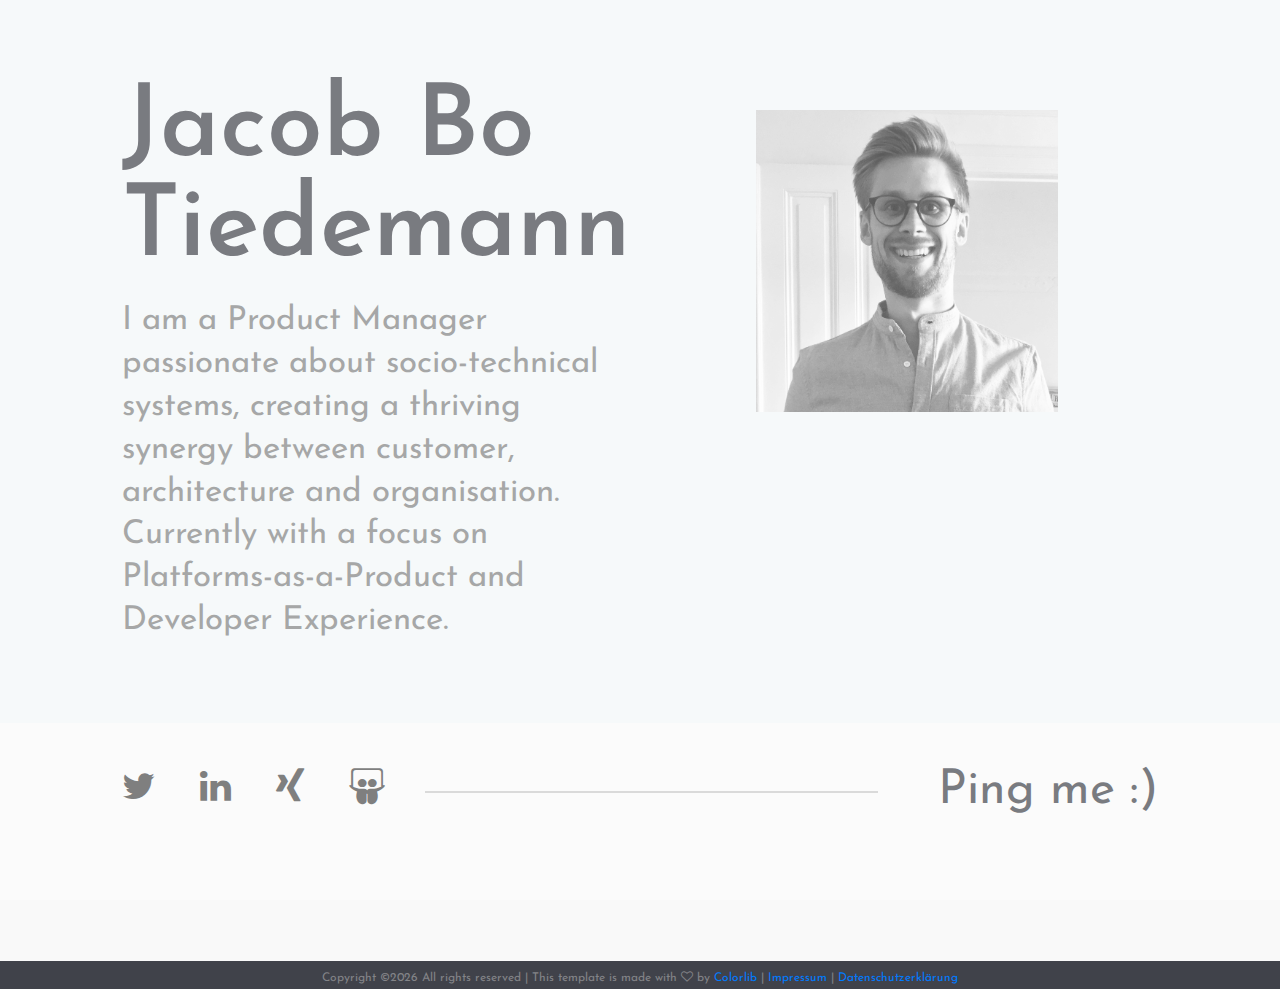
<file: index.html>
<!DOCTYPE html>
<html lang="en">
<head>
	<title>@jabopiti</title>
	<meta charset="UTF-8">
	<meta name="description" content="@jabopiti">
	<meta name="keywords" content="">
	<meta name="viewport" content="width=device-width, initial-scale=1.0">

	<!-- Favicon -->   
	<link rel="apple-touch-icon" sizes="180x180" href="/img/apple-touch-icon.png">
	<link rel="icon" type="image/png" sizes="32x32" href="/img/favicon-32x32.png">
	<link rel="icon" type="image/png" sizes="16x16" href="/img/favicon-16x16.png">
	<link rel="shortcut icon" href="/img/favicon.ico">

	<!-- Global site tag (gtag.js) - Google Analytics -->
	<script async src="https://www.googletagmanager.com/gtag/js?id=UA-133735449-1"></script>
	<script>
		window.dataLayer = window.dataLayer || [];
		function gtag(){dataLayer.push(arguments);}
		gtag('js', new Date());

		gtag('config', 'UA-133735449-1');
	</script>

	<!-- Google Fonts -->
	<link href="https://fonts.googleapis.com/css?family=Josefin+Sans:400,400i,600,600i,700" rel="stylesheet">

	<!-- Stylesheets -->
	<link rel="stylesheet" href="css/bootstrap.min.css"/>
	<link rel="stylesheet" href="css/font-awesome.min.css"/>
	<link rel="stylesheet" href="css/flaticon.css"/>
	<link rel="stylesheet" href="css/owl.carousel.css"/>
	<link rel="stylesheet" href="css/magnific-popup.css"/>
	<link rel="stylesheet" href="css/style.css"/>


	<!--[if lt IE 9]>
	  <script src="https://oss.maxcdn.com/html5shiv/3.7.2/html5shiv.min.js"></script>
	  <script src="https://oss.maxcdn.com/respond/1.4.2/respond.min.js"></script>
	<![endif]-->

</head>
<body>
	<!-- Page Preloder -->
	<div id="preloder">
		<div class="loader"></div>
	</div>

	<!-- Hero section start -->
	<section class="hero-section spad">
		<div class="container-fluid">
			<div class="row">
				<div class="col-xl-10 offset-xl-1">
					<div class="row">
						<div class="col-lg-6">
							<div class="hero-text">
								<h2>Jacob Bo Tiedemann</h2>
								<p>I am a Product Manager passionate about socio-technical systems, creating a thriving synergy between customer, architecture and organisation. Currently with a focus on Platforms-as-a-Product and Developer Experience. </p>
							</div>
							<!--<div class="hero-info">
								<h2>General Info</h2>
								<ul>
									<li><span>Date of Birth</span></li>
									<li><span>Address</span>Hamburg, Germany</li>
									<li><span>E-mail</span>/li>
									<li><span>Phone </span></li>
								</ul>
							</div>-->
						</div>
						<div class="col-lg-6">
							<figure class="hero-image">
								<img src="img/picture.jpg" alt="5">
							</figure>
						</div>
					</div>
				</div>
			</div>
		</div>
	</section>
	<!-- Hero section end -->

	<!-- Social links section start -->
	<div class="social-section">
		<div class="container-fluid">
			<div class="row">
				<div class="col-xl-10 offset-xl-1">
					<div class="social-link-warp">
						<div class="social-links">
							<a href="https://twitter.com/jabopiti"><i class="fa fa-twitter"></i></a>
							<a href="https://www.linkedin.com/in/jabopiti/"><i class="fa fa-linkedin"></i></a>
							<a href="https://www.xing.com/profile/JacobBo_Tiedemann"><i class="fa fa-xing"></i></a>
							<a href="https://speakerdeck.com/jabopiti"><i class="fa fa-slideshare"></i></a>
						</div>
						<h2 class="hidden-md hidden-sm">Ping me :)</h2>
					</div>
				</div>
			</div>
		</div>
	</div>	
	<!-- Social links section end -->

	<!-- Footer section start -->
	<footer class="footer-section">
		<div class="container text-center">
			<div class="copyright"><!-- Link back to Colorlib can't be removed. Template is licensed under CC BY 3.0. -->
Copyright &copy;<script>document.write(new Date().getFullYear());</script> All rights reserved | This template is made with <i class="fa fa-heart-o" aria-hidden="true"></i> by <a href="https://colorlib.com" target="_blank">Colorlib</a> | <a href="imprint.html">Impressum</a> | <a href="privacypolicy.html">Datenschutzerklärung</a>
<!-- Link back to Colorlib can't be removed. Template is licensed under CC BY 3.0. -->
</div>
		</div>
	</footer>
	<!-- Footer section end -->


	<!--====== Javascripts & Jquery ======-->
	<script src="js/jquery-2.1.4.min.js"></script>
	<script src="js/bootstrap.min.js"></script>
	<script src="js/owl.carousel.min.js"></script>
	<script src="js/magnific-popup.min.js"></script>
	<script src="js/circle-progress.min.js"></script>
	<script src="js/main.js"></script>
</body>
</html>
</file>
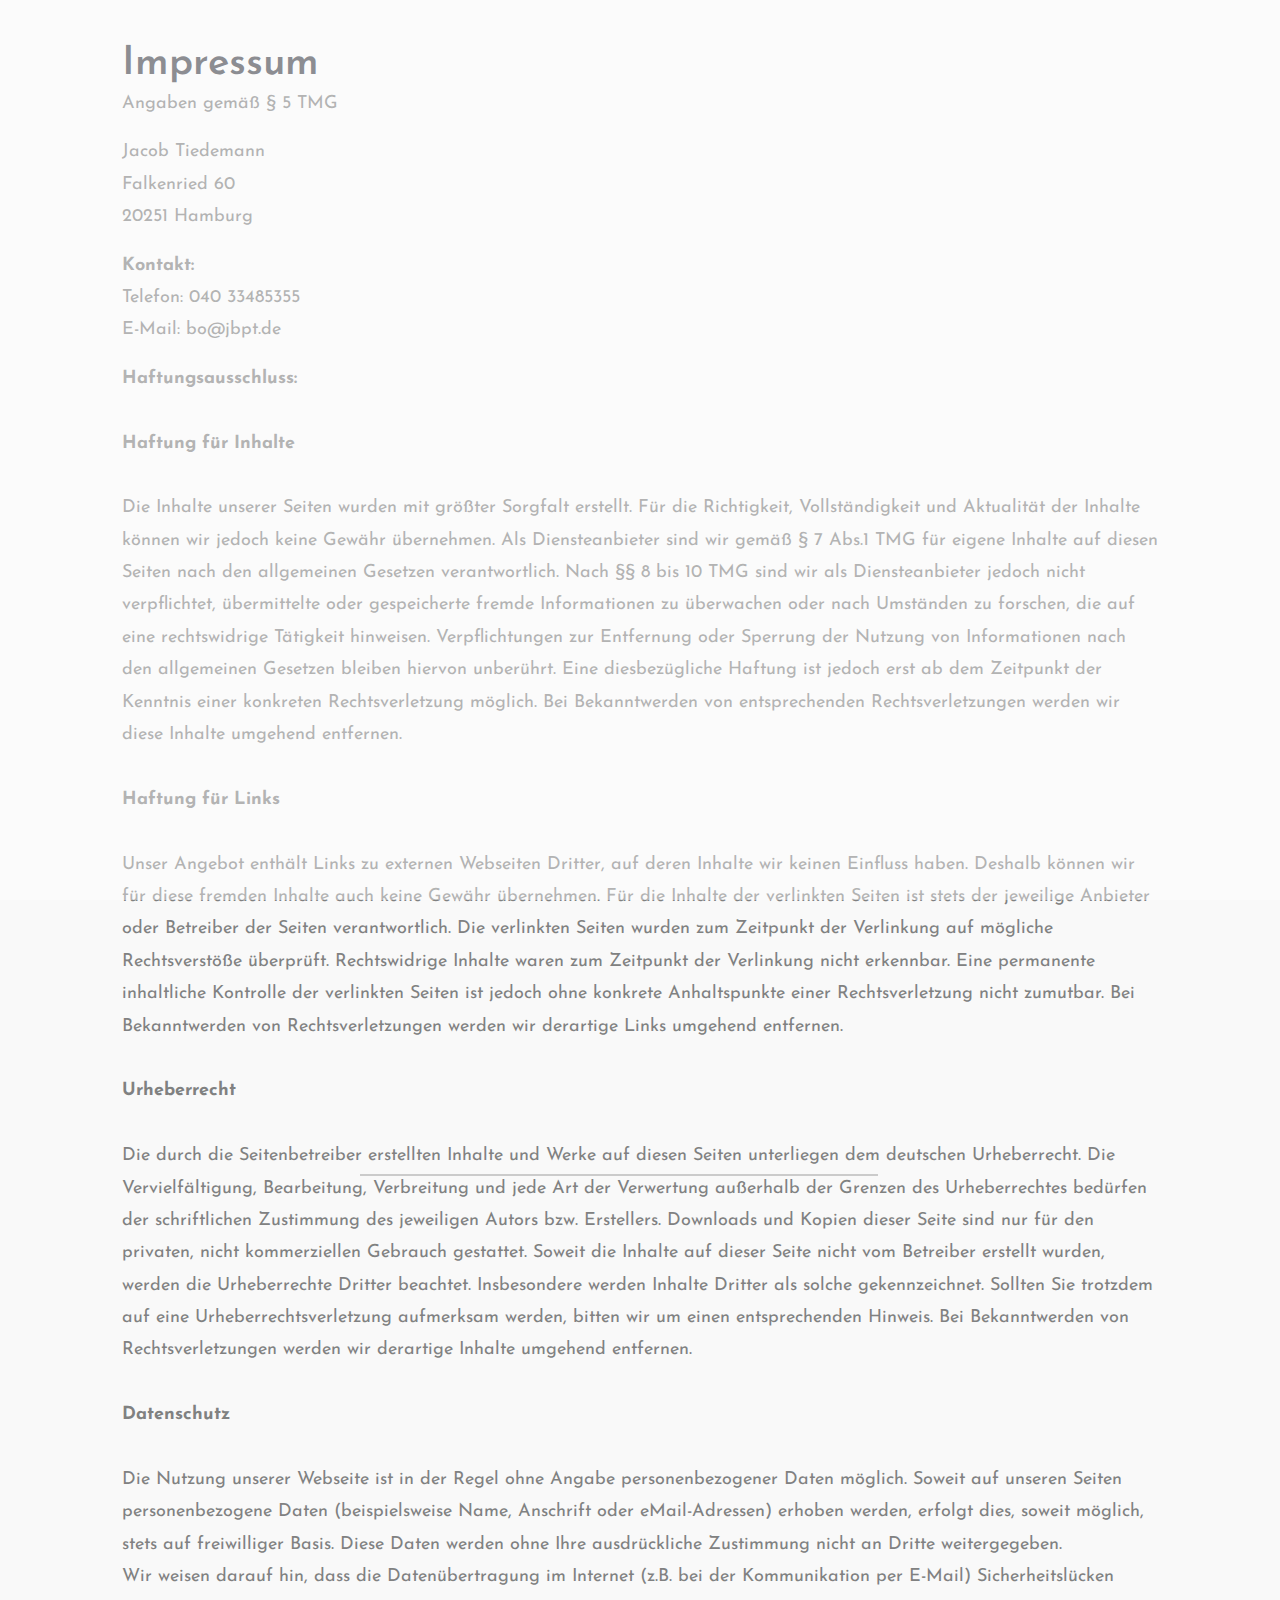
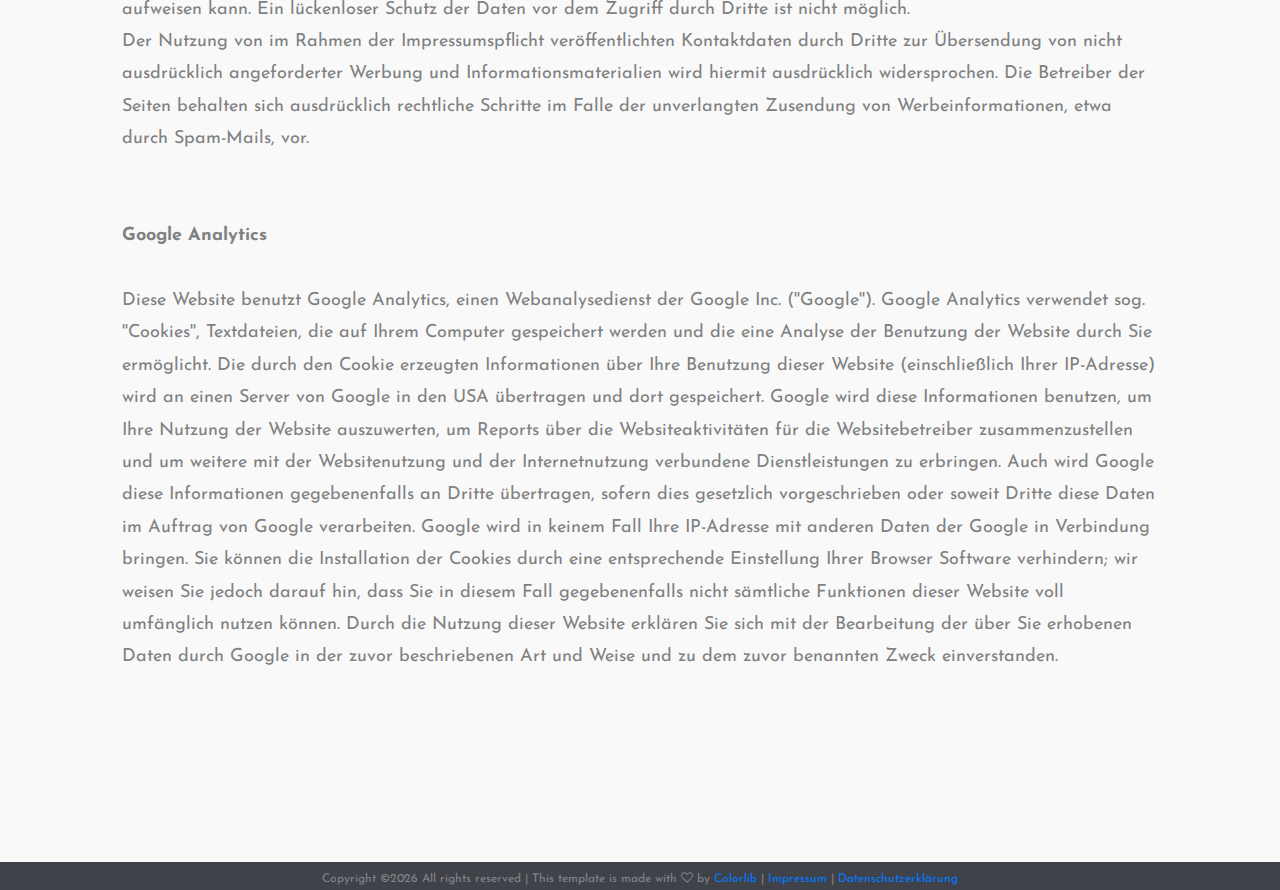
<file: imprint.html>
<!DOCTYPE html>
<html lang="en">
<head>
	<title>@jabopiti</title>
	<meta charset="UTF-8">
	<meta name="description" content="@jabopiti">
	<meta name="keywords" content="">
	<meta name="viewport" content="width=device-width, initial-scale=1.0">
	
	<!-- Favicon -->   
	<link rel="apple-touch-icon" sizes="180x180" href="/img/apple-touch-icon.png">
	<link rel="icon" type="image/png" sizes="32x32" href="/img/favicon-32x32.png">
	<link rel="icon" type="image/png" sizes="16x16" href="/img/favicon-16x16.png">
	<link rel="shortcut icon" href="/img/favicon.ico">

	<!-- Google Fonts -->
	<link href="https://fonts.googleapis.com/css?family=Josefin+Sans:400,400i,600,600i,700" rel="stylesheet">

	<!-- Stylesheets -->
	<link rel="stylesheet" href="css/bootstrap.min.css"/>
	<link rel="stylesheet" href="css/font-awesome.min.css"/>
	<link rel="stylesheet" href="css/flaticon.css"/>
	<link rel="stylesheet" href="css/owl.carousel.css"/>
	<link rel="stylesheet" href="css/magnific-popup.css"/>
	<link rel="stylesheet" href="css/style.css"/>


	<!--[if lt IE 9]>
	  <script src="https://oss.maxcdn.com/html5shiv/3.7.2/html5shiv.min.js"></script>
	  <script src="https://oss.maxcdn.com/respond/1.4.2/respond.min.js"></script>
	<![endif]-->

</head>
<body>
	<!-- Page Preloder -->
	<div id="preloder">
		<div class="loader"></div>
	</div>

	<!-- Social links section start -->
	<div class="social-section">
		<div class="container-fluid">
			<div class="row">
				<div class="col-xl-10 offset-xl-1">
					<div class="social-link-warp">
						<div class="resume-section">
							<div class='impressum'><h1>Impressum</h1><p>Angaben gemäß § 5 TMG</p><p>Jacob Tiedemann <br> 
								Falkenried 60<br> 
								20251 Hamburg <br> 
								</p><p><strong>Kontakt:</strong> <br>
								Telefon: ‭040 33485355‬<br>
								E-Mail: bo@jbpt.de</br></p>
								</p><p><strong>Haftungsausschluss: </strong><br><br><strong>Haftung für Inhalte</strong><br><br>
								Die Inhalte unserer Seiten wurden mit größter Sorgfalt erstellt. Für die Richtigkeit, Vollständigkeit und Aktualität der Inhalte können wir jedoch keine Gewähr übernehmen. Als Diensteanbieter sind wir gemäß § 7 Abs.1 TMG für eigene Inhalte auf diesen Seiten nach den allgemeinen Gesetzen verantwortlich. Nach §§ 8 bis 10 TMG sind wir als Diensteanbieter jedoch nicht verpflichtet, übermittelte oder gespeicherte fremde Informationen zu überwachen oder nach Umständen zu forschen, die auf eine rechtswidrige Tätigkeit hinweisen. Verpflichtungen zur Entfernung oder Sperrung der Nutzung von Informationen nach den allgemeinen Gesetzen bleiben hiervon unberührt. Eine diesbezügliche Haftung ist jedoch erst ab dem Zeitpunkt der Kenntnis einer konkreten Rechtsverletzung möglich. Bei Bekanntwerden von entsprechenden Rechtsverletzungen werden wir diese Inhalte umgehend entfernen.<br><br><strong>Haftung für Links</strong><br><br>
								Unser Angebot enthält Links zu externen Webseiten Dritter, auf deren Inhalte wir keinen Einfluss haben. Deshalb können wir für diese fremden Inhalte auch keine Gewähr übernehmen. Für die Inhalte der verlinkten Seiten ist stets der jeweilige Anbieter oder Betreiber der Seiten verantwortlich. Die verlinkten Seiten wurden zum Zeitpunkt der Verlinkung auf mögliche Rechtsverstöße überprüft. Rechtswidrige Inhalte waren zum Zeitpunkt der Verlinkung nicht erkennbar. Eine permanente inhaltliche Kontrolle der verlinkten Seiten ist jedoch ohne konkrete Anhaltspunkte einer Rechtsverletzung nicht zumutbar. Bei Bekanntwerden von Rechtsverletzungen werden wir derartige Links umgehend entfernen.<br><br><strong>Urheberrecht</strong><br><br>
								Die durch die Seitenbetreiber erstellten Inhalte und Werke auf diesen Seiten unterliegen dem deutschen Urheberrecht. Die Vervielfältigung, Bearbeitung, Verbreitung und jede Art der Verwertung außerhalb der Grenzen des Urheberrechtes bedürfen der schriftlichen Zustimmung des jeweiligen Autors bzw. Erstellers. Downloads und Kopien dieser Seite sind nur für den privaten, nicht kommerziellen Gebrauch gestattet. Soweit die Inhalte auf dieser Seite nicht vom Betreiber erstellt wurden, werden die Urheberrechte Dritter beachtet. Insbesondere werden Inhalte Dritter als solche gekennzeichnet. Sollten Sie trotzdem auf eine Urheberrechtsverletzung aufmerksam werden, bitten wir um einen entsprechenden Hinweis. Bei Bekanntwerden von Rechtsverletzungen werden wir derartige Inhalte umgehend entfernen.<br><br><strong>Datenschutz</strong><br><br>
								Die Nutzung unserer Webseite ist in der Regel ohne Angabe personenbezogener Daten möglich. Soweit auf unseren Seiten personenbezogene Daten (beispielsweise Name, Anschrift oder eMail-Adressen) erhoben werden, erfolgt dies, soweit möglich, stets auf freiwilliger Basis. Diese Daten werden ohne Ihre ausdrückliche Zustimmung nicht an Dritte weitergegeben. <br>
								Wir weisen darauf hin, dass die Datenübertragung im Internet (z.B. bei der Kommunikation per E-Mail) Sicherheitslücken aufweisen kann. Ein lückenloser Schutz der Daten vor dem Zugriff durch Dritte ist nicht möglich. <br>
								Der Nutzung von im Rahmen der Impressumspflicht veröffentlichten Kontaktdaten durch Dritte zur Übersendung von nicht ausdrücklich angeforderter Werbung und Informationsmaterialien wird hiermit ausdrücklich widersprochen. Die Betreiber der Seiten behalten sich ausdrücklich rechtliche Schritte im Falle der unverlangten Zusendung von Werbeinformationen, etwa durch Spam-Mails, vor.<br>
								<br><br><strong>Google Analytics</strong><br><br>
								Diese Website benutzt Google Analytics, einen Webanalysedienst der Google Inc. (''Google''). Google Analytics verwendet sog. ''Cookies'', Textdateien, die auf Ihrem Computer gespeichert werden und die eine Analyse der Benutzung der Website durch Sie ermöglicht. Die durch den Cookie erzeugten Informationen über Ihre Benutzung dieser Website (einschließlich Ihrer IP-Adresse) wird an einen Server von Google in den USA übertragen und dort gespeichert. Google wird diese Informationen benutzen, um Ihre Nutzung der Website auszuwerten, um Reports über die Websiteaktivitäten für die Websitebetreiber zusammenzustellen und um weitere mit der Websitenutzung und der Internetnutzung verbundene Dienstleistungen zu erbringen. Auch wird Google diese Informationen gegebenenfalls an Dritte übertragen, sofern dies gesetzlich vorgeschrieben oder soweit Dritte diese Daten im Auftrag von Google verarbeiten. Google wird in keinem Fall Ihre IP-Adresse mit anderen Daten der Google in Verbindung bringen. Sie können die Installation der Cookies durch eine entsprechende Einstellung Ihrer Browser Software verhindern; wir weisen Sie jedoch darauf hin, dass Sie in diesem Fall gegebenenfalls nicht sämtliche Funktionen dieser Website voll umfänglich nutzen können. Durch die Nutzung dieser Website erklären Sie sich mit der Bearbeitung der über Sie erhobenen Daten durch Google in der zuvor beschriebenen Art und Weise und zu dem zuvor benannten Zweck einverstanden.<br><br>
								 </div>							 
						</div>
					</div>
				</div>
			</div>
		</div>
	</div>	
	<!-- Social links section end -->

	<!-- Footer section start -->
	<footer class="footer-section">
		<div class="container text-center">
			<div class="copyright"><!-- Link back to Colorlib can't be removed. Template is licensed under CC BY 3.0. -->
Copyright &copy;<script>document.write(new Date().getFullYear());</script> All rights reserved | This template is made with <i class="fa fa-heart-o" aria-hidden="true"></i> by <a href="https://colorlib.com" target="_blank">Colorlib</a> | <a href="imprint.html">Impressum</a> | <a href="privacypolicy.html">Datenschutzerklärung</a>
<!-- Link back to Colorlib can't be removed. Template is licensed under CC BY 3.0. -->
</div>
		</div>
	</footer>
	<!-- Footer section end -->


	<!--====== Javascripts & Jquery ======-->
	<script src="js/jquery-2.1.4.min.js"></script>
	<script src="js/bootstrap.min.js"></script>
	<script src="js/owl.carousel.min.js"></script>
	<script src="js/magnific-popup.min.js"></script>
	<script src="js/circle-progress.min.js"></script>
	<script src="js/main.js"></script>
</body>
</html>
</file>
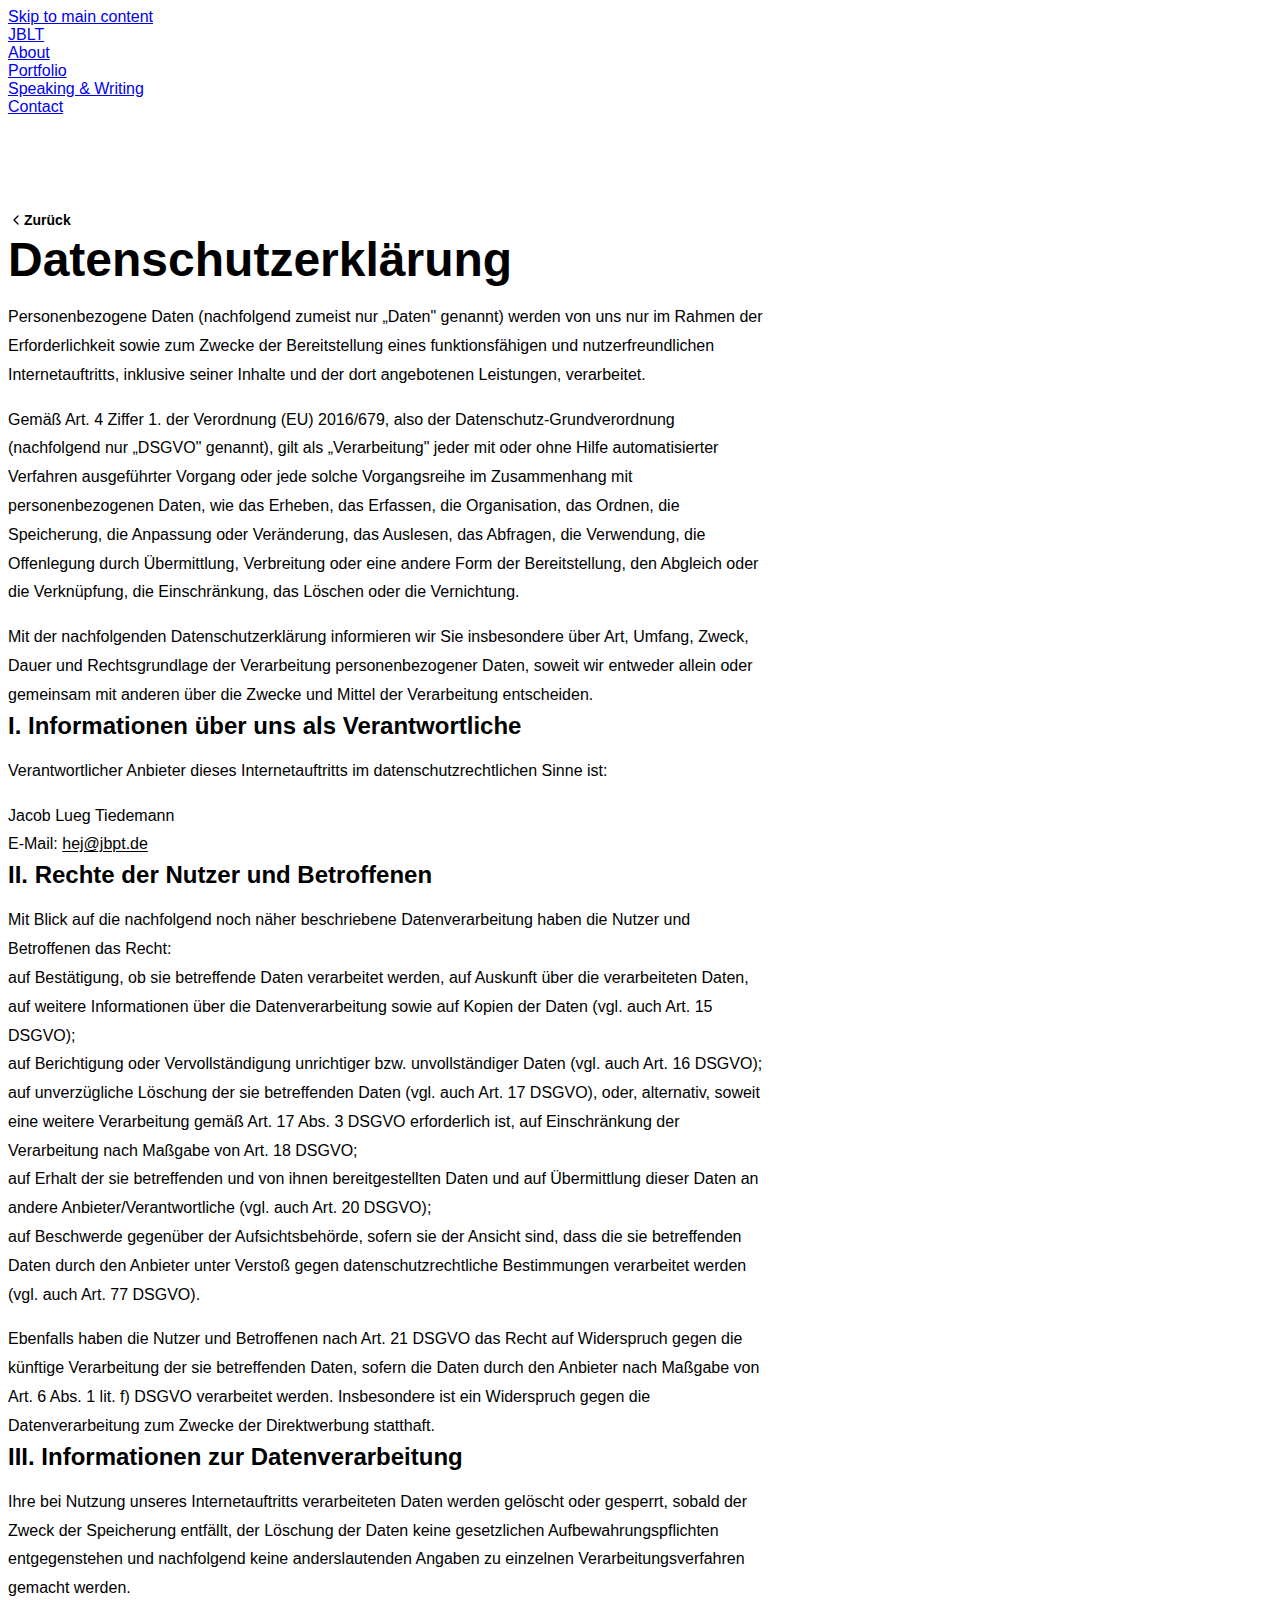
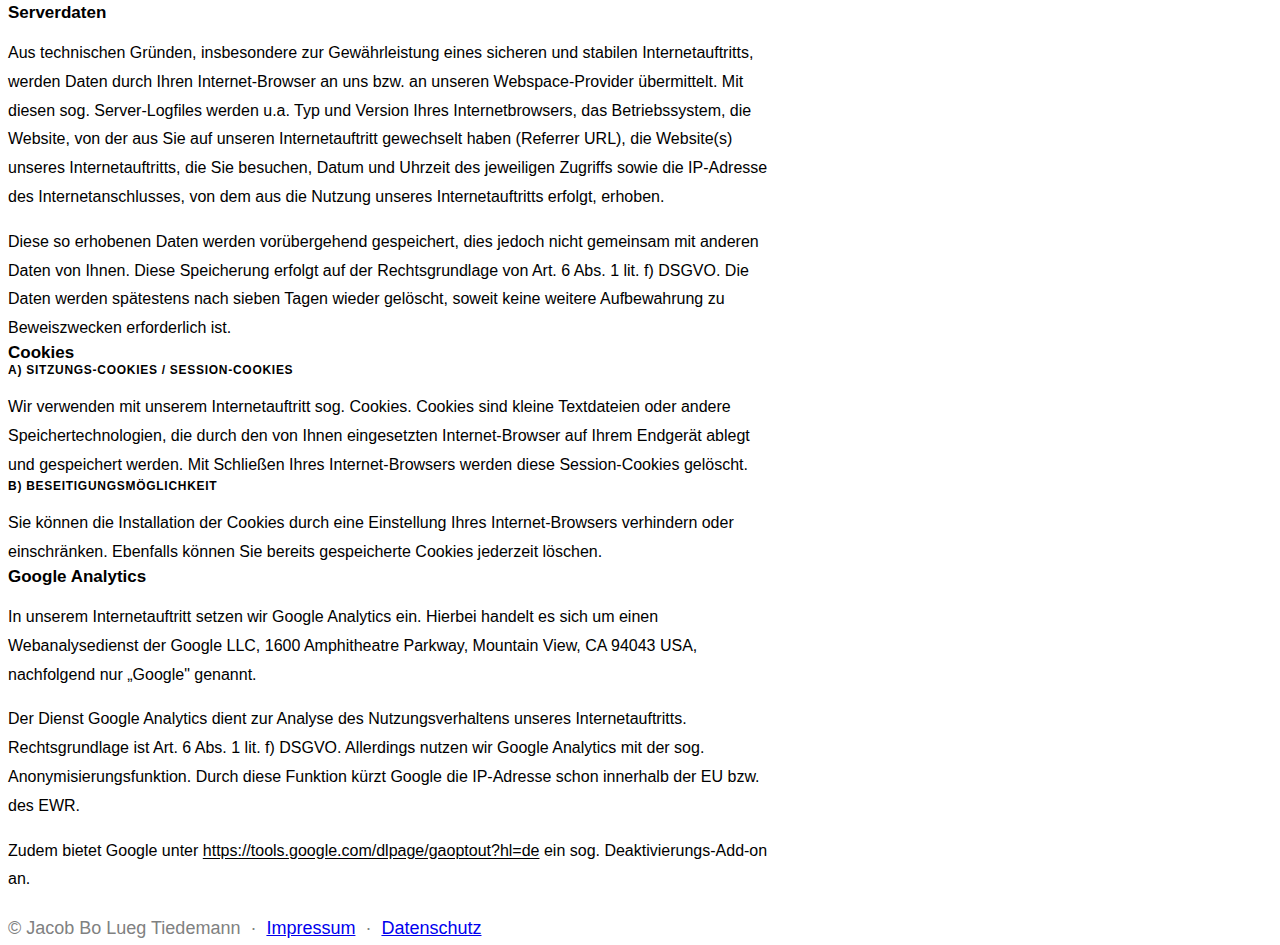
<file: privacy.html>
<!DOCTYPE html>
<html lang="de">
<head>
  <meta charset="UTF-8">
  <meta name="viewport" content="width=device-width, initial-scale=1.0">
  <title>Datenschutzerklärung — Jacob Bo Lueg Tiedemann</title>
  <meta name="description" content="Datenschutzerklärung von Jacob Bo Lueg Tiedemann gemäß DSGVO.">
  <meta name="robots" content="noindex, follow">
  <link rel="canonical" href="https://jbpt.de/privacy.html">
  <link rel="icon" type="image/x-icon" href="img/favicon.ico">
  <link rel="icon" type="image/png" sizes="32x32" href="img/favicon-32x32.png">
  <link rel="apple-touch-icon" href="img/apple-touch-icon.png">
  <link rel="preconnect" href="https://fonts.googleapis.com">
  <link rel="preconnect" href="https://fonts.gstatic.com" crossorigin>
  <link href="https://fonts.googleapis.com/css2?family=Playfair+Display:ital,wght@0,400;0,600;0,700;1,400&family=Lato:wght@300;400;700&display=swap" rel="stylesheet">
  <link rel="stylesheet" href="css/style.css">
  <link rel="stylesheet" href="css/legal.css">
</head>
<body>

  <a class="skip-link" href="#main-content">Skip to main content</a>

  <nav class="nav nav--scrolled" id="nav" role="navigation" aria-label="Main navigation">
    <div class="nav__container">
      <a href="index.html" class="nav__brand" aria-label="Jacob Bo Lueg Tiedemann – Home">JBLT</a>
      <ul class="nav__menu" id="navMenu" role="list">
        <li><a href="index.html#about" class="nav__link">About</a></li>
        <li><a href="index.html#portfolio" class="nav__link">Portfolio</a></li>
        <li><a href="index.html#speaking" class="nav__link">Speaking &amp; Writing</a></li>
        <li><a href="index.html#contact" class="nav__link">Contact</a></li>
      </ul>
    </div>
  </nav>

  <main id="main-content" class="legal-page">
    <div class="container">
      <div class="legal-back">
        <a href="index.html" class="legal-back__link">
          <svg width="16" height="16" viewBox="0 0 24 24" fill="none" stroke="currentColor" stroke-width="2" stroke-linecap="round" stroke-linejoin="round" aria-hidden="true">
            <polyline points="15 18 9 12 15 6"/>
          </svg>
          Zurück
        </a>
      </div>

      <h1 class="legal-title">Datenschutzerklärung</h1>

      <div class="legal-content">
        <section>
          <p>
            Personenbezogene Daten (nachfolgend zumeist nur „Daten" genannt) werden von uns nur im Rahmen der Erforderlichkeit sowie zum Zwecke der Bereitstellung eines funktionsfähigen und nutzerfreundlichen Internetauftritts, inklusive seiner Inhalte und der dort angebotenen Leistungen, verarbeitet.
          </p>
          <p>
            Gemäß Art. 4 Ziffer 1. der Verordnung (EU) 2016/679, also der Datenschutz-Grundverordnung (nachfolgend nur „DSGVO" genannt), gilt als „Verarbeitung" jeder mit oder ohne Hilfe automatisierter Verfahren ausgeführter Vorgang oder jede solche Vorgangsreihe im Zusammenhang mit personenbezogenen Daten, wie das Erheben, das Erfassen, die Organisation, das Ordnen, die Speicherung, die Anpassung oder Veränderung, das Auslesen, das Abfragen, die Verwendung, die Offenlegung durch Übermittlung, Verbreitung oder eine andere Form der Bereitstellung, den Abgleich oder die Verknüpfung, die Einschränkung, das Löschen oder die Vernichtung.
          </p>
          <p>
            Mit der nachfolgenden Datenschutzerklärung informieren wir Sie insbesondere über Art, Umfang, Zweck, Dauer und Rechtsgrundlage der Verarbeitung personenbezogener Daten, soweit wir entweder allein oder gemeinsam mit anderen über die Zwecke und Mittel der Verarbeitung entscheiden.
          </p>
        </section>

        <section>
          <h2>I. Informationen über uns als Verantwortliche</h2>
          <p>Verantwortlicher Anbieter dieses Internetauftritts im datenschutzrechtlichen Sinne ist:</p>
          <p>
            Jacob Lueg Tiedemann<br>
            E-Mail: <a href="mailto:hej@jbpt.de">hej@jbpt.de</a>
          </p>
        </section>

        <section>
          <h2>II. Rechte der Nutzer und Betroffenen</h2>
          <p>Mit Blick auf die nachfolgend noch näher beschriebene Datenverarbeitung haben die Nutzer und Betroffenen das Recht:</p>
          <ul>
            <li>auf Bestätigung, ob sie betreffende Daten verarbeitet werden, auf Auskunft über die verarbeiteten Daten, auf weitere Informationen über die Datenverarbeitung sowie auf Kopien der Daten (vgl. auch Art. 15 DSGVO);</li>
            <li>auf Berichtigung oder Vervollständigung unrichtiger bzw. unvollständiger Daten (vgl. auch Art. 16 DSGVO);</li>
            <li>auf unverzügliche Löschung der sie betreffenden Daten (vgl. auch Art. 17 DSGVO), oder, alternativ, soweit eine weitere Verarbeitung gemäß Art. 17 Abs. 3 DSGVO erforderlich ist, auf Einschränkung der Verarbeitung nach Maßgabe von Art. 18 DSGVO;</li>
            <li>auf Erhalt der sie betreffenden und von ihnen bereitgestellten Daten und auf Übermittlung dieser Daten an andere Anbieter/Verantwortliche (vgl. auch Art. 20 DSGVO);</li>
            <li>auf Beschwerde gegenüber der Aufsichtsbehörde, sofern sie der Ansicht sind, dass die sie betreffenden Daten durch den Anbieter unter Verstoß gegen datenschutzrechtliche Bestimmungen verarbeitet werden (vgl. auch Art. 77 DSGVO).</li>
          </ul>
          <p>
            Ebenfalls haben die Nutzer und Betroffenen nach Art. 21 DSGVO das Recht auf Widerspruch gegen die künftige Verarbeitung der sie betreffenden Daten, sofern die Daten durch den Anbieter nach Maßgabe von Art. 6 Abs. 1 lit. f) DSGVO verarbeitet werden. Insbesondere ist ein Widerspruch gegen die Datenverarbeitung zum Zwecke der Direktwerbung statthaft.
          </p>
        </section>

        <section>
          <h2>III. Informationen zur Datenverarbeitung</h2>
          <p>
            Ihre bei Nutzung unseres Internetauftritts verarbeiteten Daten werden gelöscht oder gesperrt, sobald der Zweck der Speicherung entfällt, der Löschung der Daten keine gesetzlichen Aufbewahrungspflichten entgegenstehen und nachfolgend keine anderslautenden Angaben zu einzelnen Verarbeitungsverfahren gemacht werden.
          </p>

          <h3>Serverdaten</h3>
          <p>
            Aus technischen Gründen, insbesondere zur Gewährleistung eines sicheren und stabilen Internetauftritts, werden Daten durch Ihren Internet-Browser an uns bzw. an unseren Webspace-Provider übermittelt. Mit diesen sog. Server-Logfiles werden u.a. Typ und Version Ihres Internetbrowsers, das Betriebssystem, die Website, von der aus Sie auf unseren Internetauftritt gewechselt haben (Referrer URL), die Website(s) unseres Internetauftritts, die Sie besuchen, Datum und Uhrzeit des jeweiligen Zugriffs sowie die IP-Adresse des Internetanschlusses, von dem aus die Nutzung unseres Internetauftritts erfolgt, erhoben.
          </p>
          <p>
            Diese so erhobenen Daten werden vorübergehend gespeichert, dies jedoch nicht gemeinsam mit anderen Daten von Ihnen. Diese Speicherung erfolgt auf der Rechtsgrundlage von Art. 6 Abs. 1 lit. f) DSGVO. Die Daten werden spätestens nach sieben Tagen wieder gelöscht, soweit keine weitere Aufbewahrung zu Beweiszwecken erforderlich ist.
          </p>

          <h3>Cookies</h3>
          <h4>a) Sitzungs-Cookies / Session-Cookies</h4>
          <p>
            Wir verwenden mit unserem Internetauftritt sog. Cookies. Cookies sind kleine Textdateien oder andere Speichertechnologien, die durch den von Ihnen eingesetzten Internet-Browser auf Ihrem Endgerät ablegt und gespeichert werden. Mit Schließen Ihres Internet-Browsers werden diese Session-Cookies gelöscht.
          </p>
          <h4>b) Beseitigungsmöglichkeit</h4>
          <p>
            Sie können die Installation der Cookies durch eine Einstellung Ihres Internet-Browsers verhindern oder einschränken. Ebenfalls können Sie bereits gespeicherte Cookies jederzeit löschen.
          </p>

          <h3>Google Analytics</h3>
          <p>
            In unserem Internetauftritt setzen wir Google Analytics ein. Hierbei handelt es sich um einen Webanalysedienst der Google LLC, 1600 Amphitheatre Parkway, Mountain View, CA 94043 USA, nachfolgend nur „Google" genannt.
          </p>
          <p>
            Der Dienst Google Analytics dient zur Analyse des Nutzungsverhaltens unseres Internetauftritts. Rechtsgrundlage ist Art. 6 Abs. 1 lit. f) DSGVO. Allerdings nutzen wir Google Analytics mit der sog. Anonymisierungsfunktion. Durch diese Funktion kürzt Google die IP-Adresse schon innerhalb der EU bzw. des EWR.
          </p>
          <p>
            Zudem bietet Google unter <a href="https://tools.google.com/dlpage/gaoptout?hl=de" target="_blank" rel="noopener noreferrer">https://tools.google.com/dlpage/gaoptout?hl=de</a> ein sog. Deaktivierungs-Add-on an.
          </p>
        </section>
      </div>
    </div>
  </main>

  <footer class="footer" role="contentinfo">
    <div class="container">
      <div class="footer__bottom" style="padding-top: 0;">
        <p class="footer__copyright">
          &copy; <span id="year"></span> Jacob Bo Lueg Tiedemann &nbsp;·&nbsp;
          <a href="imprint.html" class="footer__link" style="display:inline;">Impressum</a> &nbsp;·&nbsp;
          <a href="privacy.html" class="footer__link" style="display:inline;">Datenschutz</a>
        </p>
      </div>
    </div>
  </footer>

  <script src="js/main.js"></script>
</body>
</html>
</file>
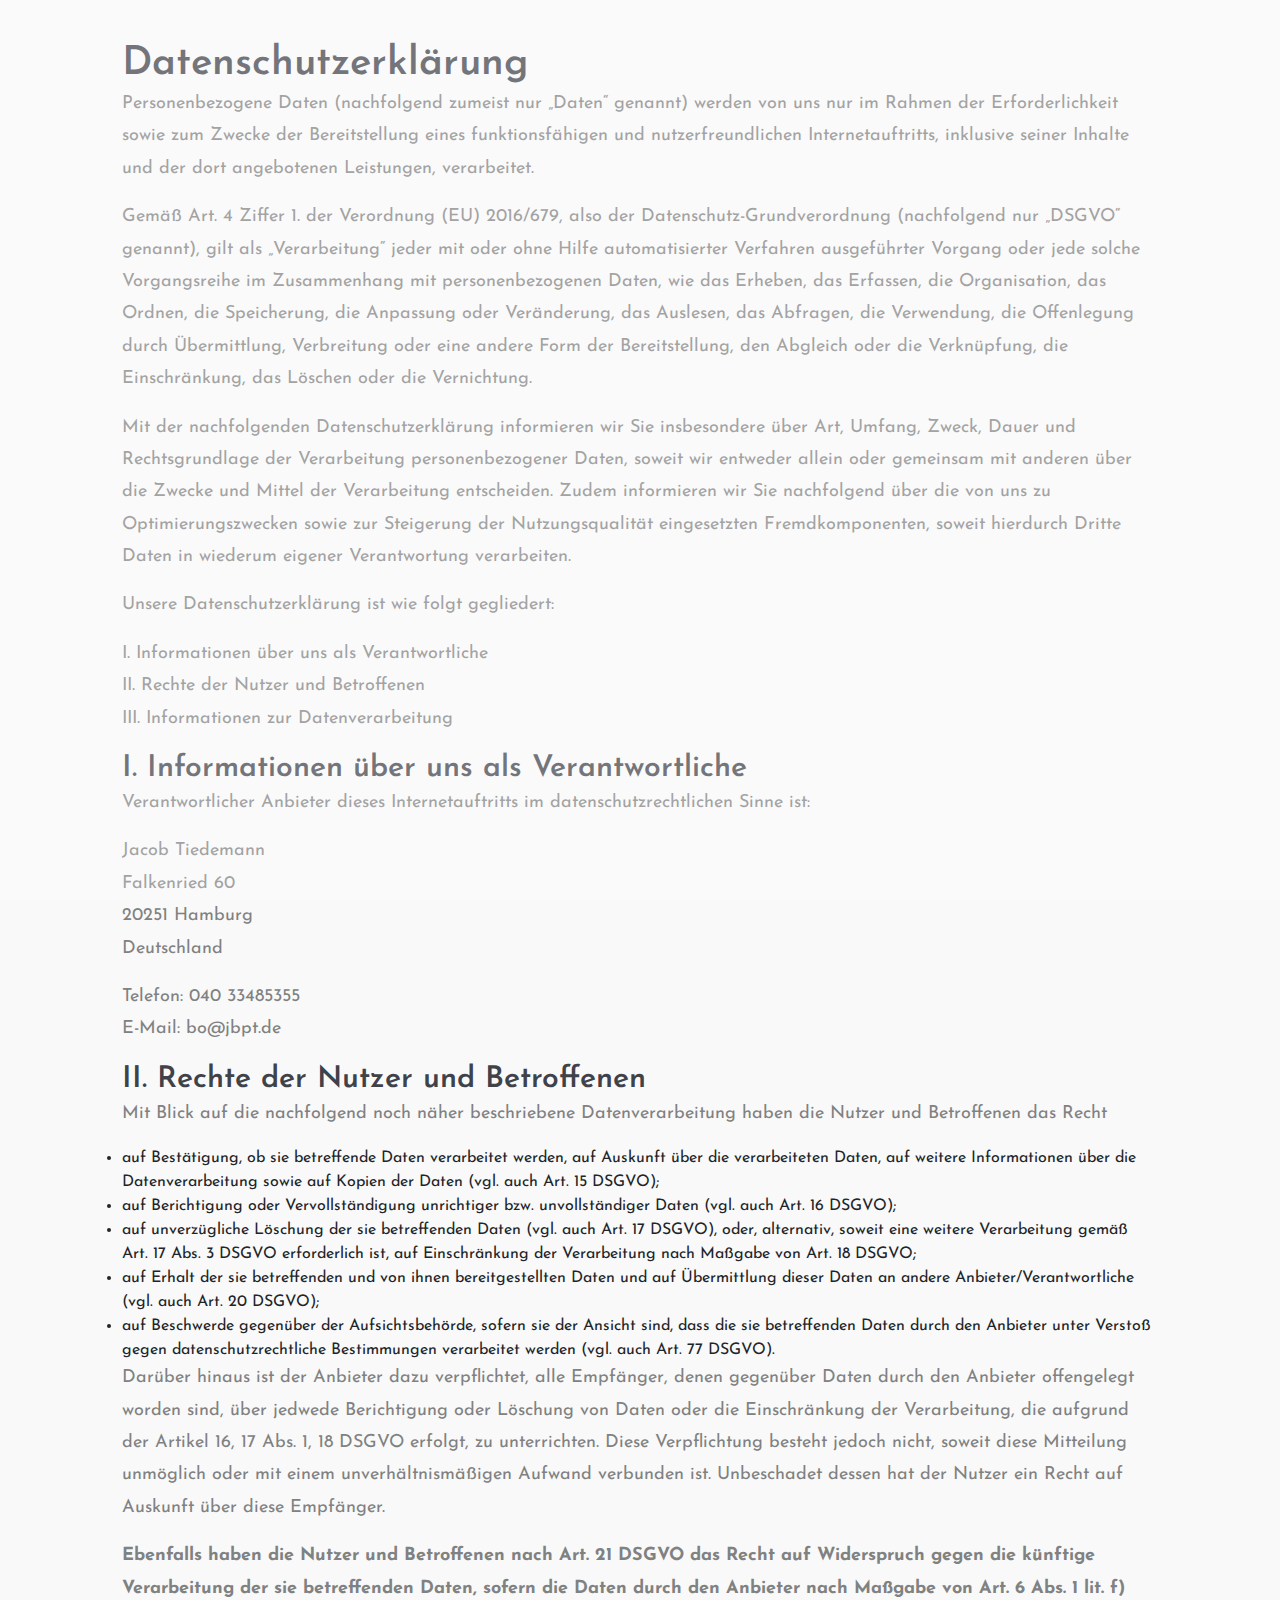
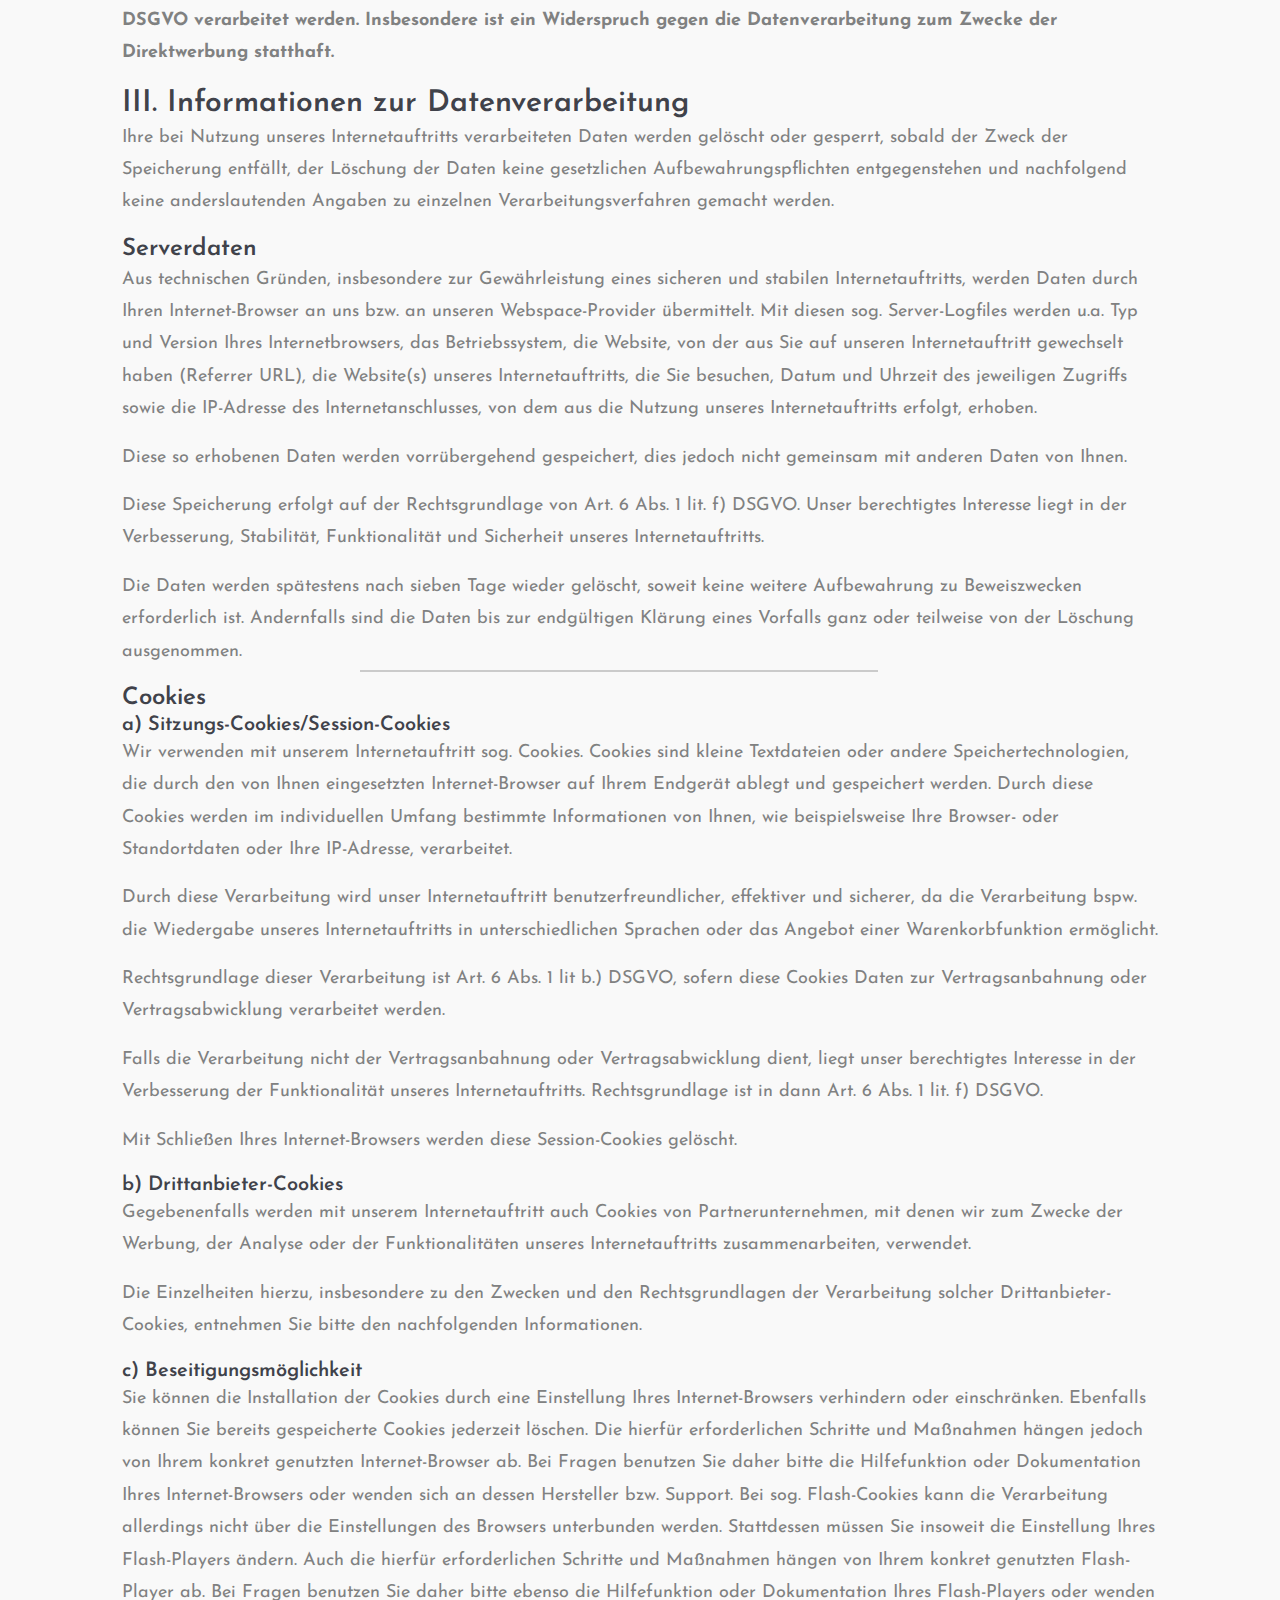
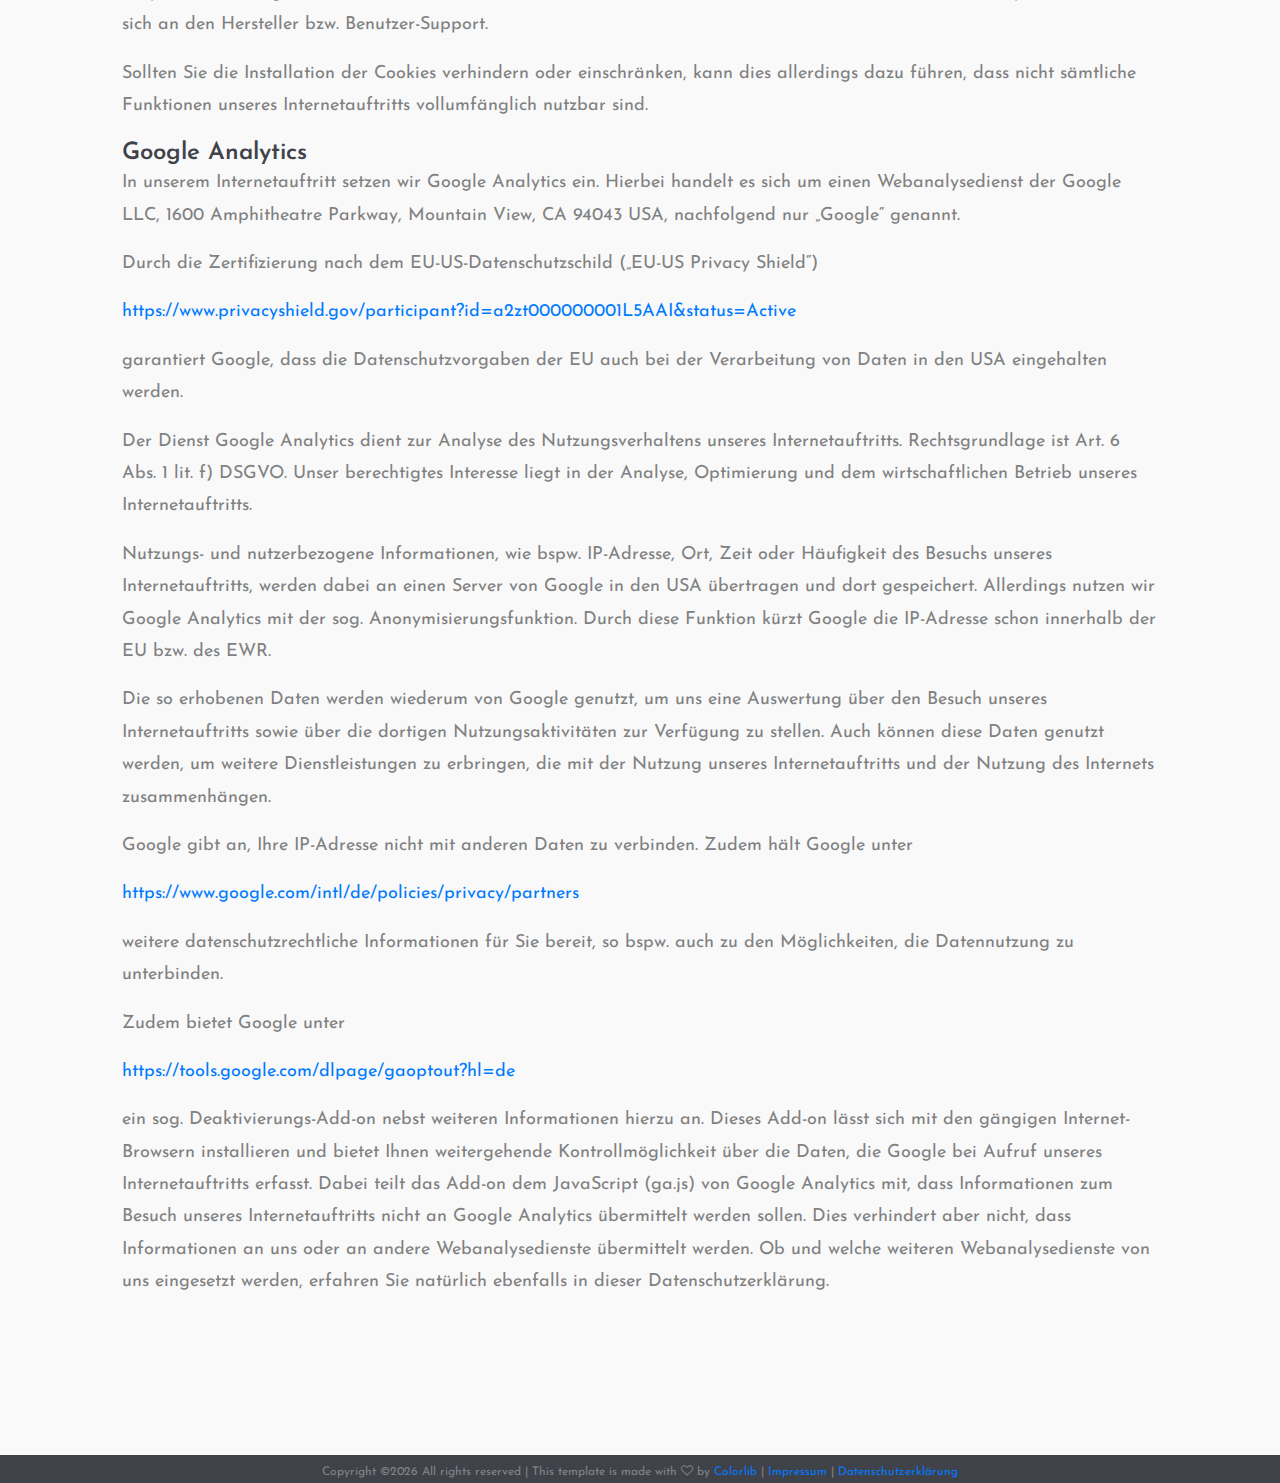
<file: privacypolicy.html>
<!DOCTYPE html>
<html lang="en">
<head>
	<title>@jabopiti</title>
	<meta charset="UTF-8">
	<meta name="description" content="@jabopiti">
	<meta name="keywords" content="">
	<meta name="viewport" content="width=device-width, initial-scale=1.0">
	
	<!-- Favicon -->   
	<link rel="apple-touch-icon" sizes="180x180" href="/img/apple-touch-icon.png">
	<link rel="icon" type="image/png" sizes="32x32" href="/img/favicon-32x32.png">
	<link rel="icon" type="image/png" sizes="16x16" href="/img/favicon-16x16.png">
	<link rel="shortcut icon" href="/img/favicon.ico">

	<!-- Global site tag (gtag.js) - Google Analytics -->
	<script async src="https://www.googletagmanager.com/gtag/js?id=UA-133735449-1"></script>
	<script>
		window.dataLayer = window.dataLayer || [];
		function gtag(){dataLayer.push(arguments);}
		gtag('js', new Date());

		gtag('config', 'UA-133735449-1');
	</script>

	<!-- Google Fonts -->
	<link href="https://fonts.googleapis.com/css?family=Josefin+Sans:400,400i,600,600i,700" rel="stylesheet">

	<!-- Stylesheets -->
	<link rel="stylesheet" href="css/bootstrap.min.css"/>
	<link rel="stylesheet" href="css/font-awesome.min.css"/>
	<link rel="stylesheet" href="css/flaticon.css"/>
	<link rel="stylesheet" href="css/owl.carousel.css"/>
	<link rel="stylesheet" href="css/magnific-popup.css"/>
	<link rel="stylesheet" href="css/style.css"/>


	<!--[if lt IE 9]>
	  <script src="https://oss.maxcdn.com/html5shiv/3.7.2/html5shiv.min.js"></script>
	  <script src="https://oss.maxcdn.com/respond/1.4.2/respond.min.js"></script>
	<![endif]-->

</head>
<body>
	<!-- Page Preloder -->
	<div id="preloder">
		<div class="loader"></div>
	</div>

	<!-- Social links section start -->
	<div class="social-section">
		<div class="container-fluid">
			<div class="row">
				<div class="col-xl-10 offset-xl-1">
					<div class="social-link-warp">
						<div class="resume-section">
							
<h1>Datenschutzerklärung</h1>
<p>Personenbezogene Daten (nachfolgend zumeist nur „Daten“ genannt) werden von uns nur im Rahmen der Erforderlichkeit sowie zum Zwecke der Bereitstellung eines funktionsfähigen und nutzerfreundlichen Internetauftritts, inklusive seiner Inhalte und der dort angebotenen Leistungen, verarbeitet.</p>
<p>Gemäß Art. 4 Ziffer 1. der Verordnung (EU) 2016/679, also der Datenschutz-Grundverordnung (nachfolgend nur „DSGVO“ genannt), gilt als „Verarbeitung“ jeder mit oder ohne Hilfe automatisierter Verfahren ausgeführter Vorgang oder jede solche Vorgangsreihe im Zusammenhang mit personenbezogenen Daten, wie das Erheben, das Erfassen, die Organisation, das Ordnen, die Speicherung, die Anpassung oder Veränderung, das Auslesen, das Abfragen, die Verwendung, die Offenlegung durch Übermittlung, Verbreitung oder eine andere Form der Bereitstellung, den Abgleich oder die Verknüpfung, die Einschränkung, das Löschen oder die Vernichtung.</p>
<p>Mit der nachfolgenden Datenschutzerklärung informieren wir Sie insbesondere über Art, Umfang, Zweck, Dauer und Rechtsgrundlage der Verarbeitung personenbezogener Daten, soweit wir entweder allein oder gemeinsam mit anderen über die Zwecke und Mittel der Verarbeitung entscheiden. Zudem informieren wir Sie nachfolgend über die von uns zu Optimierungszwecken sowie zur Steigerung der Nutzungsqualität eingesetzten Fremdkomponenten, soweit hierdurch Dritte Daten in wiederum eigener Verantwortung verarbeiten.</p>
<p>Unsere Datenschutzerklärung ist wie folgt gegliedert:</p>
<p>I. Informationen über uns als Verantwortliche<br>II. Rechte der Nutzer und Betroffenen<br>III. Informationen zur Datenverarbeitung</p>
<h3>I. Informationen über uns als Verantwortliche</h3>
<p>Verantwortlicher Anbieter dieses Internetauftritts im datenschutzrechtlichen Sinne ist:</p>
<p><span >Jacob Tiedemann<br>Falkenried 60<br>20251 Hamburg<br>Deutschland</span></p>
<p><span >Telefon: ‭040 33485355‬<br>E-Mail: bo@jbpt.de</span></p>
<h3>II. Rechte der Nutzer und Betroffenen</h3>
<p>Mit Blick auf die nachfolgend noch näher beschriebene Datenverarbeitung haben die Nutzer und Betroffenen das Recht</p>
<ul>
<li>auf Bestätigung, ob sie betreffende Daten verarbeitet werden, auf Auskunft über die verarbeiteten Daten, auf weitere Informationen über die Datenverarbeitung sowie auf Kopien der Daten (vgl. auch Art. 15 DSGVO);</li>
<li>auf Berichtigung oder Vervollständigung unrichtiger bzw. unvollständiger Daten (vgl. auch Art. 16 DSGVO);</li>
<li>auf unverzügliche Löschung der sie betreffenden Daten (vgl. auch Art. 17 DSGVO), oder, alternativ, soweit eine weitere Verarbeitung gemäß Art. 17 Abs. 3 DSGVO erforderlich ist, auf Einschränkung der Verarbeitung nach Maßgabe von Art. 18 DSGVO;</li>
<li>auf Erhalt der sie betreffenden und von ihnen bereitgestellten Daten und auf Übermittlung dieser Daten an andere Anbieter/Verantwortliche (vgl. auch Art. 20 DSGVO);</li>
<li>auf Beschwerde gegenüber der Aufsichtsbehörde, sofern sie der Ansicht sind, dass die sie betreffenden Daten durch den Anbieter unter Verstoß gegen datenschutzrechtliche Bestimmungen verarbeitet werden (vgl. auch Art. 77 DSGVO).</li>
</ul>
<p>Darüber hinaus ist der Anbieter dazu verpflichtet, alle Empfänger, denen gegenüber Daten durch den Anbieter offengelegt worden sind, über jedwede Berichtigung oder Löschung von Daten oder die Einschränkung der Verarbeitung, die aufgrund der Artikel 16, 17 Abs. 1, 18 DSGVO erfolgt, zu unterrichten. Diese Verpflichtung besteht jedoch nicht, soweit diese Mitteilung unmöglich oder mit einem unverhältnismäßigen Aufwand verbunden ist. Unbeschadet dessen hat der Nutzer ein Recht auf Auskunft über diese Empfänger.</p>
<p><strong>Ebenfalls haben die Nutzer und Betroffenen nach Art. 21 DSGVO das Recht auf Widerspruch gegen die künftige Verarbeitung der sie betreffenden Daten, sofern die Daten durch den Anbieter nach Maßgabe von Art. 6 Abs. 1 lit. f) DSGVO verarbeitet werden. Insbesondere ist ein Widerspruch gegen die Datenverarbeitung zum Zwecke der Direktwerbung statthaft.</strong></p>
<h3>III. Informationen zur Datenverarbeitung</h3>
<p>Ihre bei Nutzung unseres Internetauftritts verarbeiteten Daten werden gelöscht oder gesperrt, sobald der Zweck der Speicherung entfällt, der Löschung der Daten keine gesetzlichen Aufbewahrungspflichten entgegenstehen und nachfolgend keine anderslautenden Angaben zu einzelnen Verarbeitungsverfahren gemacht werden.</p>

<h4>Serverdaten</h4>
<p>Aus technischen Gründen, insbesondere zur Gewährleistung eines sicheren und stabilen Internetauftritts, werden Daten durch Ihren Internet-Browser an uns bzw. an unseren Webspace-Provider übermittelt. Mit diesen sog. Server-Logfiles werden u.a. Typ und Version Ihres Internetbrowsers, das Betriebssystem, die Website, von der aus Sie auf unseren Internetauftritt gewechselt haben (Referrer URL), die Website(s) unseres Internetauftritts, die Sie besuchen, Datum und Uhrzeit des jeweiligen Zugriffs sowie die IP-Adresse des Internetanschlusses, von dem aus die Nutzung unseres Internetauftritts erfolgt, erhoben.</p>
<p>Diese so erhobenen Daten werden vorrübergehend gespeichert, dies jedoch nicht gemeinsam mit anderen Daten von Ihnen.</p>
<p>Diese Speicherung erfolgt auf der Rechtsgrundlage von Art. 6 Abs. 1 lit. f) DSGVO. Unser berechtigtes Interesse liegt in der Verbesserung, Stabilität, Funktionalität und Sicherheit unseres Internetauftritts.</p>
<p>Die Daten werden spätestens nach sieben Tage wieder gelöscht, soweit keine weitere Aufbewahrung zu Beweiszwecken erforderlich ist. Andernfalls sind die Daten bis zur endgültigen Klärung eines Vorfalls ganz oder teilweise von der Löschung ausgenommen.</p>

<h4>Cookies</h4>
<h5>a) Sitzungs-Cookies/Session-Cookies</h5>
<p>Wir verwenden mit unserem Internetauftritt sog. Cookies. Cookies sind kleine Textdateien oder andere Speichertechnologien, die durch den von Ihnen eingesetzten Internet-Browser auf Ihrem Endgerät ablegt und gespeichert werden. Durch diese Cookies werden im individuellen Umfang bestimmte Informationen von Ihnen, wie beispielsweise Ihre Browser- oder Standortdaten oder Ihre IP-Adresse, verarbeitet. &nbsp;</p>
<p>Durch diese Verarbeitung wird unser Internetauftritt benutzerfreundlicher, effektiver und sicherer, da die Verarbeitung bspw. die Wiedergabe unseres Internetauftritts in unterschiedlichen Sprachen oder das Angebot einer Warenkorbfunktion ermöglicht.</p>
<p>Rechtsgrundlage dieser Verarbeitung ist Art. 6 Abs. 1 lit b.) DSGVO, sofern diese Cookies Daten zur Vertragsanbahnung oder Vertragsabwicklung verarbeitet werden.</p>
<p>Falls die Verarbeitung nicht der Vertragsanbahnung oder Vertragsabwicklung dient, liegt unser berechtigtes Interesse in der Verbesserung der Funktionalität unseres Internetauftritts. Rechtsgrundlage ist in dann Art. 6 Abs. 1 lit. f) DSGVO.</p>
<p>Mit Schließen Ihres Internet-Browsers werden diese Session-Cookies gelöscht.</p>
<h5>b) Drittanbieter-Cookies</h5>
<p>Gegebenenfalls werden mit unserem Internetauftritt auch Cookies von Partnerunternehmen, mit denen wir zum Zwecke der Werbung, der Analyse oder der Funktionalitäten unseres Internetauftritts zusammenarbeiten, verwendet.</p>
<p>Die Einzelheiten hierzu, insbesondere zu den Zwecken und den Rechtsgrundlagen der Verarbeitung solcher Drittanbieter-Cookies, entnehmen Sie bitte den nachfolgenden Informationen.</p>
<h5>c) Beseitigungsmöglichkeit</h5>
<p>Sie können die Installation der Cookies durch eine Einstellung Ihres Internet-Browsers verhindern oder einschränken. Ebenfalls können Sie bereits gespeicherte Cookies jederzeit löschen. Die hierfür erforderlichen Schritte und Maßnahmen hängen jedoch von Ihrem konkret genutzten Internet-Browser ab. Bei Fragen benutzen Sie daher bitte die Hilfefunktion oder Dokumentation Ihres Internet-Browsers oder wenden sich an dessen Hersteller bzw. Support. Bei sog. Flash-Cookies kann die Verarbeitung allerdings nicht über die Einstellungen des Browsers unterbunden werden. Stattdessen müssen Sie insoweit die Einstellung Ihres Flash-Players ändern. Auch die hierfür erforderlichen Schritte und Maßnahmen hängen von Ihrem konkret genutzten Flash-Player ab. Bei Fragen benutzen Sie daher bitte ebenso die Hilfefunktion oder Dokumentation Ihres Flash-Players oder wenden sich an den Hersteller bzw. Benutzer-Support.</p>
<p>Sollten Sie die Installation der Cookies verhindern oder einschränken, kann dies allerdings dazu führen, dass nicht sämtliche Funktionen unseres Internetauftritts vollumfänglich nutzbar sind. </p>

<h4>Google Analytics</h4>
<p>In unserem Internetauftritt setzen wir Google Analytics ein. Hierbei handelt es sich um einen Webanalysedienst der Google LLC, 1600 Amphitheatre Parkway, Mountain View, CA 94043 USA, nachfolgend nur „Google“ genannt.</p>
<p>Durch die Zertifizierung nach dem EU-US-Datenschutzschild („EU-US Privacy Shield“)</p>
<p><a target="_blank" rel="noopener" href="https://www.privacyshield.gov/participant?id=a2zt000000001L5AAI&amp;status=Active">https://www.privacyshield.gov/participant?id=a2zt000000001L5AAI&amp;status=Active</a></p>
<p>garantiert Google, dass die Datenschutzvorgaben der EU auch bei der Verarbeitung von Daten in den USA eingehalten werden.</p>
<p>Der Dienst Google Analytics dient zur Analyse des Nutzungsverhaltens unseres Internetauftritts. Rechtsgrundlage ist Art. 6 Abs. 1 lit. f) DSGVO. Unser berechtigtes Interesse liegt in der Analyse, Optimierung und dem wirtschaftlichen Betrieb unseres Internetauftritts.</p>
<p>Nutzungs- und nutzerbezogene Informationen, wie bspw. IP-Adresse, Ort, Zeit oder Häufigkeit des Besuchs unseres Internetauftritts, werden dabei an einen Server von Google in den USA übertragen und dort gespeichert. Allerdings nutzen wir Google Analytics mit der sog. Anonymisierungsfunktion. Durch diese Funktion kürzt Google die IP-Adresse schon innerhalb der EU bzw. des EWR.</p>
<p>Die so erhobenen Daten werden wiederum von Google genutzt, um uns eine Auswertung über den Besuch unseres Internetauftritts sowie über die dortigen Nutzungsaktivitäten zur Verfügung zu stellen. Auch können diese Daten genutzt werden, um weitere Dienstleistungen zu erbringen, die mit der Nutzung unseres Internetauftritts und der Nutzung des Internets zusammenhängen.</p>
<p>Google gibt an, Ihre IP-Adresse nicht mit anderen Daten zu verbinden. Zudem hält Google unter</p>
<p><a target="_blank" rel="noopener" href="https://www.google.com/intl/de/policies/privacy/partners">https://www.google.com/intl/de/policies/privacy/partners</a></p>
<p>weitere datenschutzrechtliche Informationen für Sie bereit, so bspw. auch zu den Möglichkeiten, die Datennutzung zu unterbinden.</p>
<p>Zudem bietet Google unter</p>
<p><a target="_blank" rel="noopener" href="https://tools.google.com/dlpage/gaoptout?hl=de">https://tools.google.com/dlpage/gaoptout?hl=de</a></p>
<p>ein sog. Deaktivierungs-Add-on nebst weiteren Informationen hierzu an. Dieses Add-on lässt sich mit den gängigen Internet-Browsern installieren und bietet Ihnen weitergehende Kontrollmöglichkeit über die Daten, die Google bei Aufruf unseres Internetauftritts erfasst. Dabei teilt das Add-on dem JavaScript (ga.js) von Google Analytics mit, dass Informationen zum Besuch unseres Internetauftritts nicht an Google Analytics übermittelt werden sollen. Dies verhindert aber nicht, dass Informationen an uns oder an andere Webanalysedienste übermittelt werden. Ob und welche weiteren Webanalysedienste von uns eingesetzt werden, erfahren Sie natürlich ebenfalls in dieser Datenschutzerklärung.</p>

<p>
						</div>
					</div>
				</div>
			</div>
		</div>
	</div>	
	<!-- Social links section end -->

	<!-- Footer section start -->
	<footer class="footer-section">
		<div class="container text-center">
			<div class="copyright"><!-- Link back to Colorlib can't be removed. Template is licensed under CC BY 3.0. -->
Copyright &copy;<script>document.write(new Date().getFullYear());</script> All rights reserved | This template is made with <i class="fa fa-heart-o" aria-hidden="true"></i> by <a href="https://colorlib.com" target="_blank">Colorlib</a> | <a href="imprint.html">Impressum</a> | <a href="privacypolicy.html">Datenschutzerklärung</a>
<!-- Link back to Colorlib can't be removed. Template is licensed under CC BY 3.0. -->
</div>
		</div>
	</footer>
	<!-- Footer section end -->


	<!--====== Javascripts & Jquery ======-->
	<script src="js/jquery-2.1.4.min.js"></script>
	<script src="js/bootstrap.min.js"></script>
	<script src="js/owl.carousel.min.js"></script>
	<script src="js/magnific-popup.min.js"></script>
	<script src="js/circle-progress.min.js"></script>
	<script src="js/main.js"></script>
</body>
</html>
</file>
<file: css/flaticon.css>
/*
  	Flaticon icon font: Flaticon
  	Creation date: 11/12/2017 08:10
  	*/

@font-face {
  font-family: "Flaticon";
  src: url("../icon-fonts/Flaticon.eot");
  src: url("../icon-fonts/Flaticon.eot?#iefix") format("embedded-opentype"),
       url("../icon-fonts/Flaticon.woff") format("woff"),
       url(".../icon-fonts/Flaticon.ttf") format("truetype"),
       url("../icon-fonts/Flaticon.svg#Flaticon") format("svg");
  font-weight: normal;
  font-style: normal;
}

@media screen and (-webkit-min-device-pixel-ratio:0) {
  @font-face {
    font-family: "Flaticon";
    src: url("../icon-fonts/Flaticon.svg#Flaticon") format("svg");
  }
}

[class^="flaticon-"]:before, [class*=" flaticon-"]:before,
[class^="flaticon-"]:after, [class*=" flaticon-"]:after {   
  font-family: Flaticon;
  font-style: normal;
}

.flaticon-001-yoga:before { content: "\f100"; }
.flaticon-002-writing:before { content: "\f101"; }
.flaticon-003-weightlifting:before { content: "\f102"; }
.flaticon-004-cinema:before { content: "\f103"; }
.flaticon-005-game-console:before { content: "\f104"; }
.flaticon-006-swimming:before { content: "\f105"; }
.flaticon-007-sports:before { content: "\f106"; }
.flaticon-008-karaoke:before { content: "\f107"; }
.flaticon-009-sewing-2:before { content: "\f108"; }
.flaticon-010-snorkel:before { content: "\f109"; }
.flaticon-011-reading:before { content: "\f10a"; }
.flaticon-012-quilt:before { content: "\f10b"; }
.flaticon-013-chess-1:before { content: "\f10c"; }
.flaticon-014-poker:before { content: "\f10d"; }
.flaticon-015-photo-camera:before { content: "\f10e"; }
.flaticon-016-canvas:before { content: "\f10f"; }
.flaticon-017-model:before { content: "\f110"; }
.flaticon-018-music-player:before { content: "\f111"; }
.flaticon-019-knitting:before { content: "\f112"; }
.flaticon-020-kite:before { content: "\f113"; }
.flaticon-021-necklace:before { content: "\f114"; }
.flaticon-022-hiking:before { content: "\f115"; }
.flaticon-023-toast:before { content: "\f116"; }
.flaticon-024-gardening:before { content: "\f117"; }
.flaticon-025-fishing:before { content: "\f118"; }
.flaticon-026-sewing-1:before { content: "\f119"; }
.flaticon-027-drum-set:before { content: "\f11a"; }
.flaticon-028-sewing:before { content: "\f11b"; }
.flaticon-029-dancing:before { content: "\f11c"; }
.flaticon-030-crossword:before { content: "\f11d"; }
.flaticon-031-crochet:before { content: "\f11e"; }
.flaticon-032-cooking:before { content: "\f11f"; }
.flaticon-033-coin:before { content: "\f120"; }
.flaticon-034-pottery:before { content: "\f121"; }
.flaticon-035-tent:before { content: "\f122"; }
.flaticon-036-chess:before { content: "\f123"; }
</file>
<file: css/style.css>
/* =================================
------------------------------------
  Civic - CV Resume
  Version: 1.0
 ------------------------------------ 
 ====================================*/

/*----------------------------------------*/
/* Template default CSS
/*----------------------------------------*/
html,
body {
	height: 100%;
	font-family: 'Josefin Sans', sans-serif;
}

h1,
h2,
h3,
h4,
h5,
h6 {
	color: #40424a;
	margin: 0;
	font-weight: 600;
	font-family: 'Josefin Sans', sans-serif;
}

h2 {
	font-size: 48px;
}

h3 {
	font-size: 30px;
}

p {
	font-size: 18px;
	color: #808181;
	line-height: 1.8;
}

img {
	max-width: 60%;
	margin-left: auto;
	margin-right: auto;
	display: block;
}

input:focus,
select:focus,
button:focus,
textarea:focus {
	outline: none;
}

a:hover,
a:focus {
	text-decoration: none;
	outline: none;
}

ul,
ol {
	padding: 0;
	margin: 0;
}

/*---------------------
	Helper CSS
-----------------------*/
.spad {
	padding-top: 80px;
	/* padding-bottom: 110px; */
}

.section-title h2 {
	display: inline-block;
	position: relative;
	margin-bottom: 110px;
	padding-bottom: 2px;
	line-height: normal;
}

.section-title h2:after {
	position: absolute;
	content: '';
	width: 100%;
	height: 2px;
	left: 0;
	bottom: 0;
	background: #40424a;
}

.set-bg {
	background-repeat: no-repeat;
	background-size: cover;
}

/*------------------------
  Common Elements
--------------------------*/

/* Preloder */
#preloder {
	position: fixed;
	width: 100%;
	height: 100%;
	top: 0;
	left: 0;
	z-index: 999999;
	background: #fff;
}

.loader {
	width: 30px;
	height: 30px;
	border: 3px solid #000;
	position: absolute;
	top: 50%;
	left: 50%;
	margin-top: -13px;
	margin-left: -13px;
	border-radius: 60px;
	border-left-color: transparent;
	animation: loader 0.8s linear infinite;
	-webkit-animation: loader 0.8s linear infinite;
}

@keyframes loader {
	0% {
		-webkit-transform: rotate(0deg);
		        transform: rotate(0deg);
	}
	50% {
		-webkit-transform: rotate(180deg);
		        transform: rotate(180deg);
	}
	100% {
		-webkit-transform: rotate(360deg);
		        transform: rotate(360deg);
	}
}

@-webkit-keyframes loader {
	0% {
		-webkit-transform: rotate(0deg);
	}
	50% {
		-webkit-transform: rotate(180deg);
	}
	100% {
		-webkit-transform: rotate(360deg);
	}
}

/* Site Buttons */
.site-btn {
	display: inline-block;
	text-transform: uppercase;
	font-size: 12px;
	min-width: 213px;
	min-height: 20px;
	text-align: center;
	padding: 20px 10px 15px;
	position: relative;
	background-color: #fff;
	margin-right: 10px;
	border: 2px solid #40424a;
	color: #40424a;
	font-weight: 700;
}

.site-btn:hover {
	color: #40424a;
}

.circle-progress {
	text-align: center;
	padding-top: 30px;
	display: inline-block;
}

.circle-progress .prog-circle {
	margin-bottom: -155px;
}

.circle-progress canvas {
	-webkit-transform: rotate(90deg);
	-ms-transform: rotate(90deg);
	transform: rotate(90deg);
}

.circle-progress .progress-info {
	background: #f2f7f8;
	width: 127px;
	height: 127px;
	border-radius: 150px;
	margin: 0 auto;
	padding-top: 45px;
}

.circle-progress .progress-info h2 {
	font-size: 36px;
	color: #40424a !important;
}

.circle-progress .prog-title {
	text-align: center;
	margin-top: 55px;
}

.circle-progress .prog-title h3 {
	font-size: 16px;
	text-transform: uppercase;
}

.circle-progress .prog-title p {
	font-size: 15px;
	color: #808181 !important;
}

/* Image Popup */
.img-popup-warp .mfp-content,
.img-popup-warp.mfp-ready.mfp-removing .mfp-content {
	opacity: 0;
	-webkit-transform: scale(0.8);
	-ms-transform: scale(0.8);
	transform: scale(0.8);
	-webkit-transition: all 0.4s;
	-o-transition: all 0.4s;
	transition: all 0.4s;
}

.img-popup-warp.mfp-ready .mfp-content {
	opacity: 1;
	-webkit-transform: scale(1);
	-ms-transform: scale(1);
	transform: scale(1);
}

/* Fact box */
.fact-box {
	height: 375px;
	display: table;
	width: 100%;
	background: #40424a;
}

.fact-box.trans {
	background-color: transparent;
}

.fact-box .fact-content {
	display: table-cell;
	vertical-align: middle;
	text-align: center;
}

.fact-box .fact-content img {
	width: 60px;
	margin-bottom: 30px;
}

.fact-box .fact-content h2 {
	font-size: 36px;
	color: #fff;
}

.fact-box .fact-content p {
	color: #fff;
	margin-bottom: 0;
}

/* Porgess bar */
.single-progress-item {
	margin-bottom: 35px;
	position: relative;
}

.single-progress-item p {
	color: #40424a;
	margin-bottom: 0;
	font-weight: 600;
}

.progress-bar-style {
	display: block;
	height: 2px;
	position: relative;
	width: 100%;
	margin-bottom: 10px;
}

.bar-inner {
	position: absolute;
	height: 100%;
	left: 0;
	top: 0;
	background: #40424a;
}

.bar-inner span {
	position: absolute;
	right: 0;
	bottom: -30px;
	color: #40424a;
	font-weight: 600;
}

/* Progress dots */
.language-progress {
	max-width: 280px;
	list-style: none;
}

.language-progress li {
	font-size: 24px;
	position: relative;
	padding-right: 150px;
	margin-bottom: 30px;
}

.language-progress .lan-prog {
	position: absolute;
	right: 0;
	top: 0;
}

.language-progress .lan-prog span {
	width: 12px;
	height: 12px;
	display: inline-block;
	margin-right: 18px;
	border-radius: 12px;
	background: #40424a;
}

.language-progress .lan-prog span.fade-ele {
	background: #cacaca;
}

/* Icon Box */
.icon-box {
	text-align: center;
	display: inline-block;
	margin-right: 60px;
}

.icon-box:last-child {
	margin-right: 0;
}

.icon-box i {
	font-size: 60px;
}

.icon-box p {
	color: #40424a;
}

.social-links a {
	-webkit-transition: all 0.3s;
	-o-transition: all 0.3s;
	transition: all 0.3s;
}

/*---------------------
	Header section
-----------------------*/
.header-section {
	padding: 50px 40px;
	background: #f2f7f8;
}

.site-logo h2 {
	font-size: 36px;
}

.site-logo h2 a {
	color: #40424a;
}

.site-logo p {
	font-size: 14px;
	line-height: normal;
}

.header-buttons a {
	margin-top: 15px;
}

/*---------------------
	Hero section
-----------------------*/
.hero-section {
	background: #f2f7f8;
}

.hero-text {
	margin-bottom: 80px;
}

.hero-text h2 {
	font-size: 140px;
	line-height: normal;
	margin-bottom: 20px;
}

.hero-text p {
	font-size: 33px;
	line-height: 1.3;
}

.hero-image {
	padding-top: 30px;
}

.hero-info h2 {
	margin-bottom: 30px;
}

.hero-info ul {
	list-style: none;
}

.hero-info ul li {
	font-size: 24px;
	color: #808181;
	margin-bottom: 15px;
}

.hero-info ul li span {
	color: #40424a;
	display: inline-block;
	min-width: 220px;
}

.hero-info ul li:last-child {
	margin-bottom: 0;
}

/*---------------------
	Social section
-----------------------*/
.social-section {
	background: #f9f9f9;
	padding: 40px 0;
	padding-bottom: 140px;
}

.social-section .social-links {
	display: inline-block;
	background: #f9f9f9;
	position: relative;
	z-index: 5;
}

.social-section .social-links a {
	color: #484848;
	font-size: 36px;
	margin-right: 40px;
}

.social-section .social-link-warp {
	position: relative;
}

.social-section .social-link-warp h2 {
	display: inline-block;
	float: right;
	font-weight: 400;
	padding-left: 30px;
	background: #f9f9f9;
	position: relative;
	z-index: 5;
}

.social-section .social-link-warp:after {
	position: absolute;
	content: '';
	width: 50%;
	height: 2px;
	left: 23%;
	top: 50%;
	margin-top: 1px;
	background: #cbcbcb;
}

/*---------------------
	Resume section
----------------------*/
.resume-section.with-bg {
	background-image: url(../img/resume-bg.jpg);
	background-repeat: no-repeat;
	background-size: cover;
}

.resume-list {
	list-style: none;
	margin-left: 60px;
	padding-left: 110px;
	border-left: 2px solid #40424a;
}

.resume-list li {
	margin-bottom: 120px;
	position: relative;
}

.resume-list li:last-child {
	margin-bottom: 0;
}

.resume-list li:after {
	position: absolute;
	content: '';
	width: 15px;
	height: 15px;
	border: 2px solid #40424a;
	border-radius: 50px;
	background: #cacaca;
	top: 30px;
	left: -118px;
}

.resume-list h2 {
	font-size: 72px;
	margin-bottom: 10px;
}

.resume-list h4 {
	font-size: 16px;
	text-transform: uppercase;
	color: #808181;
	margin-top: 10px;
	margin-bottom: 45px;
}

.resume-list p {
	margin-bottom: 0;
}

/*---------------------
	Review section
-----------------------*/
.review-slider {
	padding-left: 150px;
}

.review-slider .owl-dots {
	position: absolute;
	left: 50px;
	top: 70px;
}

.review-slider .owl-dots .owl-dot {
	width: 12px;
	height: 12px;
	border: 2px solid #40424a;
	border-radius: 50px;
	background: #cacaca;
	margin-bottom: 15px;
}

.review-slider .owl-dots .owl-dot.active {
	background: #40424a;
}

.single-review .qut {
	font-size: 120px;
	line-height: 0;
	color: #505259;
	margin-top: 60px;
}

.single-review p {
	margin-bottom: 40px;
}

.single-review h3 {
	font-size: 24px;
	margin-bottom: 10px;
}

.single-review h4 {
	font-size: 16px;
}

/*---------------------
	Portfolio section
----------------------*/
.portfolio-warp {
	padding: 0 60px;
}

.portfolio-item h2 {
	font-size: 24px;
	margin-bottom: 5px;
}

.portfolio-item p {
	font-size: 14px;
	margin-bottom: 0;
}

.portfolio-item .port-pic {
	margin-bottom: 30px;
	display: block;
	height: 480px;
	background: #333;
	background-position: center center;
	background-size: cover;
	overflow: hidden;
	position: relative;
}

.portfolio-item .port-pic:after {
	position: absolute;
	content: '';
	left: 0;
	bottom: 0;
	width: 100%;
	height: 0;
	background: #000;
	opacity: 0;
	z-index: 2;
	-webkit-transition: all 0.4s cubic-bezier(0.55, 0.09, 0.68, 0.53) 0s;
	-o-transition: all 0.4s cubic-bezier(0.55, 0.09, 0.68, 0.53) 0s;
	transition: all 0.4s cubic-bezier(0.55, 0.09, 0.68, 0.53) 0s;
}

.portfolio-item:hover .port-pic:after {
	opacity: 0.8;
	height: 100%;
	top: 0;
}

/*---------------------
	Contact section
-----------------------*/
.contact-form {
	display: block;
	width: 100%;
}

.contact-form input {
	background-color: transparent;
	padding-left: 25px;
	height: 60px;
	width: 100%;
	border: none;
	border-bottom: 2px solid #cacaca;
	margin-bottom: 30px;
	font-size: 13px;
}

.contact-form textarea {
	padding-left: 25px;
	height: 200px;
	width: 100%;
	border: none;
	border-bottom: 2px solid #cacaca;
	margin-bottom: 30px;
	font-size: 13px;
	background-color: transparent;
}

.contact-form ::-webkit-input-placeholder {
	font-style: italic;
}

.contact-form :-ms-input-placeholder {
	font-style: italic;
}

.contact-form ::-ms-input-placeholder {
	font-style: italic;
}

.contact-form ::placeholder {
	font-style: italic;
}

/*---------------------
	Footer section
-----------------------*/
.footer-section {
	background: #40424a;
	padding: 5px 0;
}

.copyright {
	padding-top: 5px;
	font-size: 12px;
	color: #838488;
	line-height: normal;
}

/*---------------------
	Home 2 Style
-----------------------*/
.home-two-style {
	background-image: url(../img/home-2-bg.png);
	background-repeat: no-repeat;
	background-size: cover;
	background-position: top center;
	background-color: #009fff;
}

.home-two-style .header-section,
.home-two-style .hero-section,
.home-two-style .social-section,
.home-two-style .review-slider .owl-dots .owl-dot,
.home-two-style .site-btn,
.home-two-style .fact-box,
.home-two-style .social-links,
.home-two-style .social-section .social-link-warp h2 {
	background-color: transparent;
}

.home-two-style h1,
.home-two-style h2,
.home-two-style h3,
.home-two-style h4,
.home-two-style h5,
.home-two-style h6,
.home-two-style p,
.home-two-style .site-logo h2 a,
.home-two-style .site-logo p,
.home-two-style .hero-info ul li,
.home-two-style .hero-info ul li span,
.home-two-style .single-review .qut,
.home-two-style .site-btn,
.home-two-style .social-section .social-links a,
.home-two-style .contact-form input,
.home-two-style .contact-form textarea,
.home-two-style .circle-progress .prog-title p,
.home-two-style .circle-progress .prog-title h3,
.home-two-style .circle-progress .progress-info h2 {
	color: #fff !important;
}

.home-two-style .section-title h2:after,
.home-two-style .review-slider .owl-dots .owl-dot.active {
	background: #fff;
}

.home-two-style .resume-list,
.home-two-style .resume-list li:after,
.home-two-style .review-slider .owl-dots .owl-dot,
.home-two-style .site-btn,
.home-two-style .contact-form input,
.home-two-style .contact-form textarea {
	border-color: #fff;
}

.home-two-style .hero-image {
	padding-left: 0px;
	padding-top: 200px;
}

.home-two-style .hero-image img {
	-webkit-box-shadow: 6px 20px 50px rgba(0, 0, 0, 0.5294117647);
	        box-shadow: 6px 20px 50px rgba(0, 0, 0, 0.5294117647);
}

.home-two-style .resume-list li:after {
	background: #009fff;
}

.home-two-style .circle-progress .progress-info {
	background: #50bcfd;
}

.home-two-style .fact-box {
	border: 2px solid #fff;
}

.home-two-style .fact-box.trans {
	border: none;
}

.home-two-style .footer-section {
	background: #3a4db4;
}

.home-two-style .contact-form ::-webkit-input-placeholder {
	color: #fff;
}

.home-two-style .contact-form :-ms-input-placeholder {
	color: #fff;
}

.home-two-style .contact-form ::-ms-input-placeholder {
	color: #fff;
}

.home-two-style .contact-form ::placeholder {
	color: #fff;
}

/*---------------------
	Home 3 Style
-----------------------*/
.home-three-style .main-left-area,
.home-four-style .main-left-area {
	background: #f2f7f8;
	padding-top: 200px;
	padding-right: 80px;
	padding-left: 80px;
}

.home-three-style .main-left-area .section-title h2,
.home-four-style .main-left-area .section-title h2 {
	margin-bottom: 130px;
}

.home-three-style .main-right-area,
.home-four-style .main-right-area {
	padding-top: 200px;
	padding-left: 110px;
}

.home-three-style .resume-list li,
.home-four-style .resume-list li {
	padding-left: 0;
}

.home-three-style .resume-list li:after,
.home-four-style .resume-list li:after {
	display: none;
}

.home-three-style .resume-list,
.home-four-style .resume-list {
	border-left: none;
	padding-left: 0;
	margin-left: 0;
}

.home-three-style .header-section,
.home-four-style .header-section {
	padding: 50px 80px;
	background: transparent;
	position: absolute;
	width: 100%;
	z-index: 1;
}

.home-three-style .hero-image,
.home-four-style .hero-image {
	margin-bottom: 100px;
}

.home-three-style .hero-text h2,
.home-four-style .hero-text h2 {
	font-size: 72px;
	margin-bottom: 40px;
}

.home-three-style .review-slider,
.home-four-style .review-slider {
	padding-left: 0;
}

.home-three-style .review-slider .owl-dots,
.home-four-style .review-slider .owl-dots {
	position: relative;
	left: 0;
	top: 0;
	padding-top: 50px;
}

.home-three-style .review-slider .owl-dots .owl-dot,
.home-four-style .review-slider .owl-dots .owl-dot {
	display: inline-block;
	margin-right: 15px;
	background: #cacaca;
	border: none;
}

.home-three-style .review-slider .owl-dots .owl-dot.active,
.home-four-style .review-slider .owl-dots .owl-dot.active {
	background: #40424a;
}

.home-three-style .skills,
.home-four-style .skills {
	max-width: 555px;
}

.home-three-style .fact-box.trans,
.home-four-style .fact-box.trans {
	margin-bottom: 80px;
}

.home-three-style .social-links,
.home-four-style .social-links {
	text-align: center;
	padding-bottom: 70px;
	padding-top: 120px;
}

.home-three-style .social-links a,
.home-four-style .social-links a {
	font-size: 30px;
	margin-right: 40px;
	color: #b9b9b9;
}

.home-three-style .social-links a:hover,
.home-four-style .social-links a:hover {
	color: #484848;
}

/*---------------------
	Home 4 Style
-----------------------*/
.home-four-style .site-logo h2 a,
.home-four-style .site-logo p {
	color: #fff;
}

.home-four-style .main-left-area {
	position: relative;
	/* Permalink - use to edit and share this gradient: http://colorzilla.com/gradient-editor/#481340+0,ff0f3c+100,ff0f3c+100 */
	background: #481340;
	/* Old browsers */
	/* FF3.6-15 */
	background: -webkit-linear-gradient(top, #481340 0%, #ff0f3c 100%, #ff0f3c 100%);
	/* Chrome10-25,Safari5.1-6 */
	background: -webkit-gradient(linear, left top, left bottom, from(#481340), color-stop(100%, #ff0f3c), to(#ff0f3c));
	background: -o-linear-gradient(top, #481340 0%, #ff0f3c 100%, #ff0f3c 100%);
	background: linear-gradient(to bottom, #481340 0%, #ff0f3c 100%, #ff0f3c 100%);
	/* W3C, IE10+, FF16+, Chrome26+, Opera12+, Safari7+ */
	filter: progid:DXImageTransform.Microsoft.gradient( startColorstr='#481340', endColorstr='#ff0f3c', GradientType=0);
	/* IE6-9 */
}

.home-four-style .main-left-area:after {
	position: absolute;
	content: "";
	width: 100%;
	height: 800px;
	top: 0;
	left: 0;
	background-image: url("../img/home-4-bg.png");
	background-repeat: no-repeat;
	background-size: cover;
}

.home-four-style .main-left-area h1,
.home-four-style .main-left-area h2,
.home-four-style .main-left-area h3,
.home-four-style .main-left-area h4,
.home-four-style .main-left-area h5,
.home-four-style .main-left-area h6,
.home-four-style .main-left-area p,
.home-four-style .main-left-area .hero-info ul li,
.home-four-style .main-left-area .hero-info ul li span,
.home-four-style .main-left-area .site-btn,
.home-four-style .main-left-area .social-section,
.home-four-style .main-left-area .social-links a,
.home-four-style .main-left-area .contact-form input,
.home-four-style .main-left-area .contact-form textarea,
.home-four-style .main-left-area .circle-progress .prog-title p,
.home-four-style .main-left-area .circle-progress .prog-title h3,
.home-four-style .main-left-area .circle-progress .progress-info h2,
.home-four-style .main-left-area .language-progress li {
	color: #fff !important;
}

.home-four-style .main-left-area .circle-progress .progress-info {
	background: rgba(255, 255, 255, 0.29);
}

.home-four-style .main-left-area .section-title h2:after,
.home-four-style .main-left-area .language-progress .lan-prog span {
	background: #fff;
}

.home-four-style .main-left-area .language-progress .lan-prog span.fade-ele {
	background: rgba(255, 255, 255, 0.29);
}

.home-four-style .main-left-area .fact-box {
	background-color: transparent;
	border: 2px solid #fff;
}

.home-four-style .main-left-area .fact-box.trans {
	border: none;
}

.home-four-style .main-left-area .intro-section {
	position: relative;
	z-index: 2;
}

.home-four-style .main-right-area .section-title h2:after,
.home-four-style .main-right-area .review-slider .owl-dots .owl-dot.active {
	background: #ff0f3c;
}

.home-four-style .main-right-area .resume-list h2,
.home-four-style .main-right-area .single-review .qut {
	color: #ff0f3c;
}

/*---------------------
	Home 5 Style
-----------------------*/
.home-five-style .header-section {
	padding: 50px 80px;
	background: transparent;
	position: absolute;
	width: 100%;
	z-index: 1;
}

.home-five-style .hero-section {
	padding-top: 70px;
}

.home-five-style .hero-section img {
	margin-bottom: 60px;
}

.home-five-style .hero-text h2 {
	font-size: 72px;
	margin-bottom: 40px;
}

.home-five-style .social-links {
	padding-top: 0px;
	text-align: center;
	padding-bottom: 70px;
}

.home-five-style .social-links a {
	font-size: 30px;
	margin-right: 40px;
	color: #b9b9b9;
}

.home-five-style .social-links a:hover {
	color: #484848;
}

.home-five-style .resume-list li {
	padding-left: 0;
}

.home-five-style .resume-list li:after {
	display: none;
}

.home-five-style .resume-list {
	border-left: none;
	padding-left: 0;
	margin-left: 0;
}

.home-five-style .review-slider {
	padding-left: 0;
}

.home-five-style .review-slider .owl-dots {
	position: relative;
	left: 0;
	top: 0;
	padding-top: 50px;
}

.home-five-style .review-slider .owl-dots .owl-dot {
	display: inline-block;
	margin-right: 15px;
	background: #cacaca;
	border: none;
}

.home-five-style .review-slider .owl-dots .owl-dot.active {
	background: #40424a;
}

.home-five-style .circle-progress {
	padding-top: 0;
}

/*---------------------
	Home 6 Style
-----------------------*/
.home-six-style .site-logo h2 a,
.home-six-style .site-logo p,
.home-six-style .hero-text h2,
.home-six-style .hero-text p,
.home-six-style .social-links a {
	color: #fff;
}

.home-six-style .resume-list h2,
.home-six-style .icon-box i,
.home-six-style .single-review .qut {
	color: #009fff;
}

.home-six-style .section-title h2:after,
.home-six-style .fact-box,
.home-six-style .review-slider .owl-dots .owl-dot.active,
.home-six-style .language-progress .lan-prog span {
	background: #009fff;
}

.home-six-style .language-progress .lan-prog span.fade-ele {
	background: #cacaca;
}

.home-six-style .header-section {
	padding: 50px 80px;
	background: transparent;
	position: absolute;
	width: 100%;
	z-index: 1;
}

.home-six-style .hero-section {
	background: #009fff;
	padding-top: 70px;
}

.home-six-style .hero-section img {
	margin-bottom: 60px;
}

.home-six-style .hero-text h2 {
	font-size: 72px;
	margin-bottom: 40px;
}

.home-six-style .social-links {
	padding-top: 0px;
	text-align: center;
	padding-bottom: 70px;
}

.home-six-style .social-links a {
	font-size: 30px;
	margin-right: 40px;
	color: #b9b9b9;
}

.home-six-style .social-links a:hover {
	color: #484848;
}

.home-six-style .resume-list li {
	padding-left: 0;
}

.home-six-style .resume-list li:after {
	display: none;
}

.home-six-style .resume-list {
	border-left: none;
	padding-left: 0;
	margin-left: 0;
}

.home-six-style .review-slider {
	padding-left: 0;
}

.home-six-style .review-slider .owl-dots {
	position: relative;
	left: 0;
	top: 0;
	padding-top: 50px;
}

.home-six-style .review-slider .owl-dots .owl-dot {
	display: inline-block;
	margin-right: 15px;
	background: #cacaca;
	border: none;
}

.home-six-style .circle-progress {
	padding-top: 0;
}

.info-section {
	background: #40424a;
	padding: 60px 0;
}

.info-section .hero-info ul li {
	color: #fff;
}

.info-section .hero-info ul li span {
	color: #fff;
}


/* ===========================
  Responsive
==============================*/
@media only screen and (max-width: 1730px) {
	.home-two-style .social-section .social-link-warp:after {
		display: none;
	}
}

@media only screen and (max-width: 1600px) {
	.hero-text h2 {
		font-size: 100px;
	}
}

@media only screen and (max-width: 1450px) {
	.home-five-style .header-section {
		position: relative;
		background: #f2f7f8;
	}
	.home-six-style .header-section {
		position: relative;
		background: #009fff;
	}
}

@media only screen and (max-width: 1366px) and (min-width: 1200px) {
	.home-five-style .header-section {
		position: relative;
		background: #f2f7f8;
	}
	.container-warp {
		min-width: 80%;
		margin-left: 10%;
	}
	.hero-info ul li span {
		min-width: 180px;
	}
	.portfolio-item .port-pic {
		height: 310px;
	}
	.home-three-style .header-section {
		padding: 50px 30px;
	}
	.home-three-style .main-left-area {
		padding-right: 30px;
		padding-left: 30px;
	}
	.home-three-style .main-right-area {
		padding-left: 100px;
	}
}

/* Medium screen : 992px. */
@media only screen and (min-width: 992px) and (max-width: 1199px) {
	.portfolio-warp {
		padding: 0;
	}
	.home-three-style .header-section {
		padding: 50px 15px;
	}
	.home-three-style .main-left-area {
		padding-right: 15px;
		padding-left: 15px;
	}
	.home-three-style .main-right-area {
		padding-left: 50px;
	}
	.home-three-style .main-right-area {
		padding-left: 100px;
	}
	.portfolio-item .port-pic {
		height: 310px;
	}
	.portfolio-item {
		margin-bottom: 30px;
	}
}

/* Tablet :768px. */
@media only screen and (min-width: 768px) and (max-width: 991px) {
	.portfolio-warp {
		padding: 0;
	}
	.hidden-md {
		display: none !important;
	}
	.icon-box {
		margin-right: 30px;
	}
	.social-section .social-links {
		display: block;
		text-align: center;
	}
	.social-link-warp:after {
		display: none;
	}
	.portfolio-item {
		margin-bottom: 30px;
	}
	.home-three-style .header-section {
		position: relative;
		background: #f2f7f8;
	}
	.home-three-style .main-left-area {
		padding-top: 0;
	}
	.home-three-style .main-left-area,
	.home-three-style .header-section,
	.home-three-style .main-right-area,
	.home-four-style .main-left-area,
	.home-four-style .header-section,
	.home-four-style .main-right-area {
		padding-right: 30px;
		padding-left: 30px;
	}
	.home-five-style .header-section,
	.home-six-style .header-section {
		padding: 50px 0;
	}
	.info-section .hero-info ul li span {
		color: #9c9b9b;
	}
	.hero-info ul li {
		margin-bottom: 30px;
	}
	.hero-info ul li span {
		display: block;
	}
}

/* Large Mobile :480px. */
@media only screen and (max-width: 767px) {
	.icon-box {
		margin-right: 30px;
		text-align: left;
	}
	.hero-text h2 {
		font-size: 80px;
	}
	.portfolio-warp {
		padding: 0;
	}
	.hidden-md {
		display: none !important;
	}
	.resume-list {
		margin-left: 0;
		padding-left: 0;
		border-left: none;
	}
	.review-slider {
		padding-left: 0;
	}
	.review-slider .owl-dots {
		position: relative;
		left: 0;
		top: 70px;
	}
	.review-slider .owl-dots .owl-dot {
		display: inline-block;
		margin-right: 15px;
	}
	.portfolio-item {
		margin-bottom: 30px;
	}
	.fact-box {
		margin-bottom: 30px;
	}
	.header-section {
		padding: 50px 0;
	}
	.social-section .social-links {
		display: block;
		text-align: center;
	}
	.home-three-style .header-section {
		position: relative;
		background: #f2f7f8;
	}
	.home-three-style .main-left-area {
		padding-top: 0;
	}
	.home-three-style .main-left-area,
	.home-three-style .header-section,
	.home-three-style .main-right-area,
	.home-four-style .main-left-area,
	.home-four-style .header-section,
	.home-four-style .main-right-area {
		padding-right: 30px;
		padding-left: 30px;
	}
	.home-five-style .header-section,
	.home-six-style .header-section {
		padding: 50px 0;
	}
	.info-section .hero-info ul li span {
		color: #9c9b9b;
	}
}

/* small Mobile :320px. */
@media only screen and (max-width: 479px) {
	.hero-text h2 {
		font-size: 50px;
	}
	.hero-info ul li {
		font-size: 18px;
	}
	.hero-info ul li span {
		display: block;
	}
	.social-section .social-links a {
		margin-right: 30px;
	}
	.resume-list h2 {
		font-size: 50px;
	}
	.portfolio-item {
		margin-bottom: 30px;
	}
	.home-three-style .main-left-area,
	.home-three-style .header-section,
	.home-three-style .main-right-area,
	.home-four-style .main-left-area,
	.home-four-style .header-section,
	.home-four-style .main-right-area {
		padding-right: 15px;
		padding-left: 15px;
	}
	.home-four-style .main-left-area {
		padding-top: 250px;
	}
}
</file>
<file: css/legal.css>
/* =========================================
   Legal Pages (Imprint / Privacy Policy)
   ========================================= */

.legal-page {
  padding-top: 6rem;
  padding-bottom: var(--sp-32);
  min-height: 80vh;
}

.legal-back {
  margin-bottom: var(--sp-8);
}

.legal-back__link {
  display: inline-flex;
  align-items: center;
  gap: var(--sp-2);
  font-size: 0.875rem;
  font-weight: 700;
  color: var(--color-text-muted);
  text-decoration: none;
  transition: color var(--t-fast);
}
.legal-back__link:hover { color: var(--color-primary); }
.legal-back__link svg { flex-shrink: 0; }

.legal-title {
  font-family: var(--font-display);
  font-size: clamp(2rem, 4vw, 3rem);
  font-weight: 700;
  color: var(--color-text);
  margin-bottom: var(--sp-12);
  line-height: 1.15;
}

.legal-content {
  max-width: 760px;
}

.legal-content section {
  margin-bottom: var(--sp-10);
  padding-bottom: var(--sp-10);
  border-bottom: 1px solid var(--color-border);
}
.legal-content section:last-child {
  border-bottom: none;
}

.legal-content h2 {
  font-family: var(--font-display);
  font-size: 1.5rem;
  font-weight: 600;
  color: var(--color-text);
  margin-bottom: var(--sp-5);
  line-height: 1.3;
}

.legal-content h3 {
  font-family: var(--font-body);
  font-size: 1.0625rem;
  font-weight: 700;
  color: var(--color-text);
  margin-top: var(--sp-6);
  margin-bottom: var(--sp-3);
}

.legal-content h4 {
  font-family: var(--font-body);
  font-size: 0.9375rem;
  font-weight: 700;
  color: var(--color-text-muted);
  margin-top: var(--sp-5);
  margin-bottom: var(--sp-2);
  text-transform: uppercase;
  letter-spacing: 0.06em;
  font-size: 0.75rem;
}

.legal-content p {
  font-size: 1rem;
  line-height: 1.8;
  color: var(--color-text-muted);
  margin-bottom: var(--sp-4);
}
.legal-content p:last-child { margin-bottom: 0; }

.legal-content a {
  color: var(--color-primary);
  text-decoration: underline;
  text-underline-offset: 2px;
  transition: color var(--t-fast);
}
.legal-content a:hover { color: var(--color-secondary); }

.legal-content ul {
  list-style: disc;
  padding-left: var(--sp-6);
  margin-bottom: var(--sp-4);
}
.legal-content ul li {
  font-size: 1rem;
  line-height: 1.8;
  color: var(--color-text-muted);
  margin-bottom: var(--sp-2);
}
</file>
